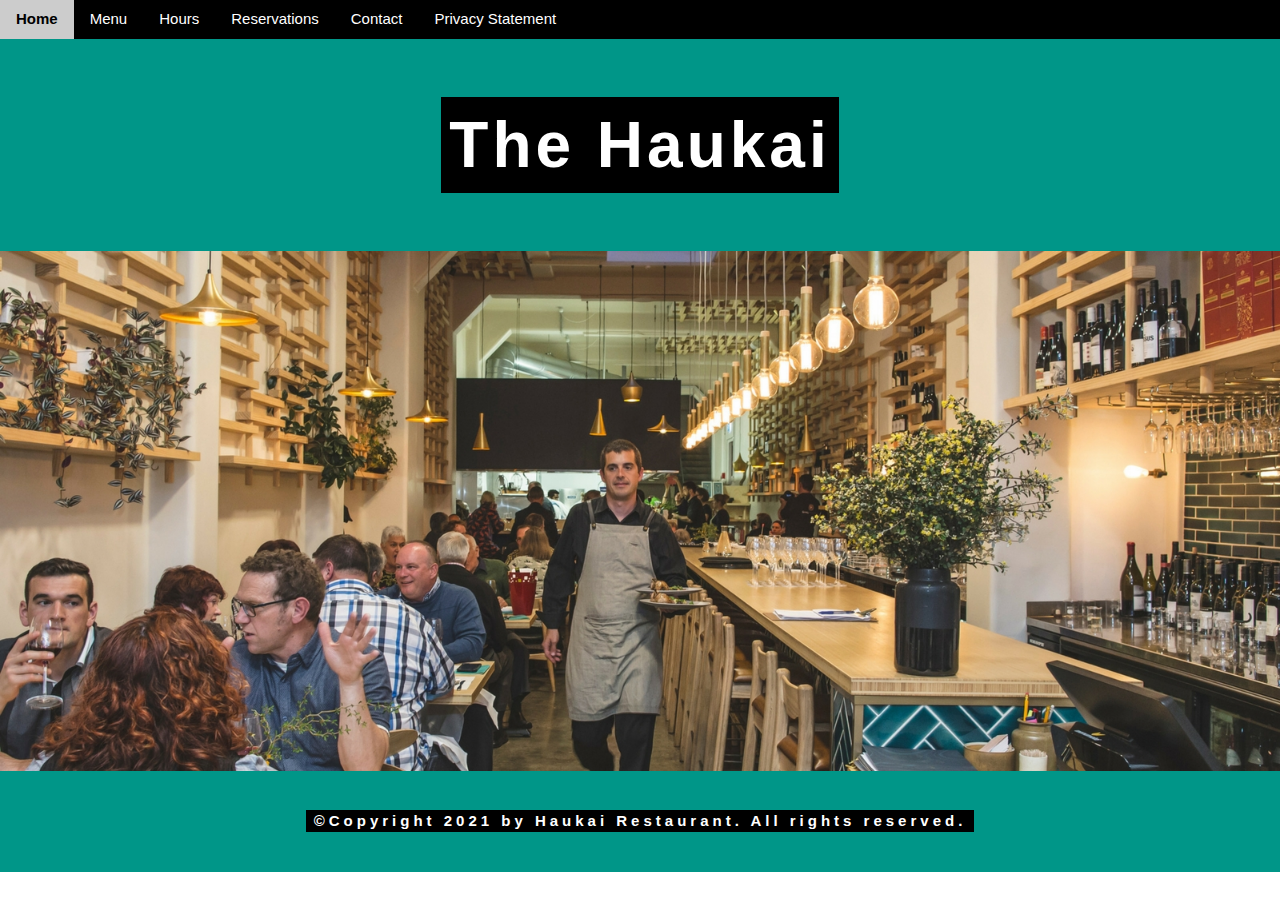
<file: index.html>
<!DOCTYPE html>
<html lang="en">
    <head>
        <title>Haukai Home</title>
        <meta charset="UTF-8">
        <meta name="viewport" content="width=device-width, initial-scale=1.0">
        <link rel="stylesheet" href="https://www.w3schools.com/w3css/4/w3.css">
        <link rel="stylesheet" href="style/styles.css">
    </head>
    <body>
        <nav class="w3-bar w3-black" role='navigation' aria-label='Menu'>
            <a href="#" class="w3-bar-item w3-button" title="This is the current page" alt="This is the current page"><strong>Home</strong></a> 
            <a href="menu.html" class="w3-bar-item w3-button" title="Link to the menu page" alt="This is the link to the menu page">Menu</a>
            <a href="hours.html" class="w3-bar-item w3-button" title="Link to the hours page" alt="This is the link to the hours page">Hours</a>
            <a href="reservations.html" class="w3-bar-item w3-button" title="Link to the reservations page" alt="This is the link to the reservations page">Reservations</a>
            <a href="contact.html" class="w3-bar-item w3-button" title="Link to the contact page" alt="This is the link to the contact page">Contact</a>
            <a href="privacy.html" class="w3-bar-item w3-button" title="Link to the privacy statement page" alt="This is the link to the privacy statement page">Privacy Statement</a>
        </nav>
        <header class="w3-container w3-teal" role="banner" aria-label="Prime heading">
           <h1 class="w3-center w3-padding-48" ><span class="w3-tag w3-wide"><strong>The Haukai</strong></span></h1>
        </header>
        <main class="3w-container" role="main" aria-label="Main content">
            <img src="images/homePage.jpg" title="Haukai restaurant" alt="A busy and inviting looking reataurant" width="100%" >
        </main>
            
        <footer class="w3-container w3-teal" role="contentinfo" aria-label="Copyright">
            <p class="w3-center w3-padding-24"><span class="w3-tag w3-wide"><strong>©Copyright 2021 by Haukai Restaurant. All rights reserved.</strong></span></p>
        </footer>
    </body>
</html>
</file>
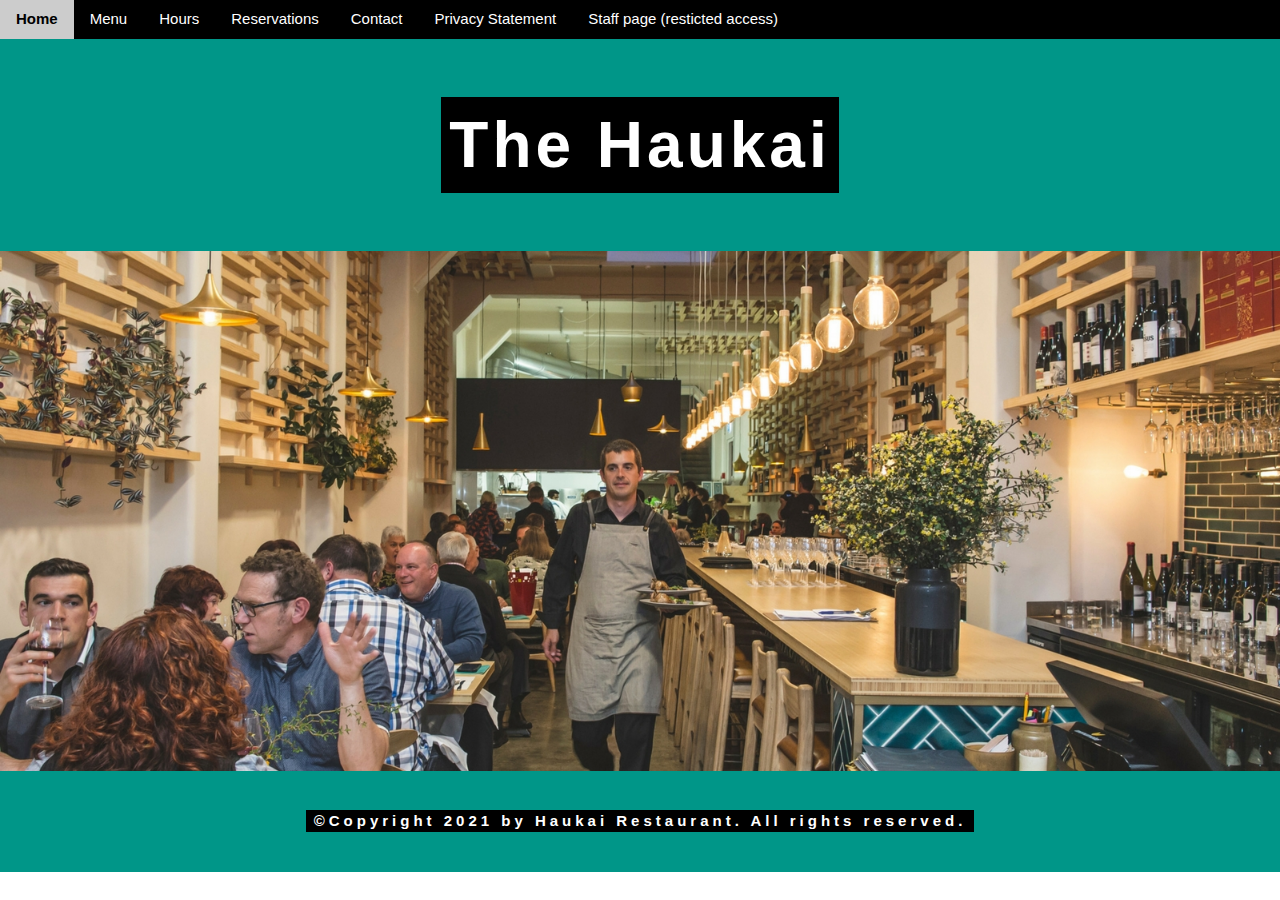
<file: web/index.html>
<!DOCTYPE html>
<html lang="en">
    <head>
        <!-- Global site tag (gtag.js) - Google Analytics -->
        <script async src="https://www.googletagmanager.com/gtag/js?id=UA-195049935-1"></script>
        <script>
            window.dataLayer = window.dataLayer || [];
            function gtag(){dataLayer.push(arguments);}
            gtag('js', new Date());
            
            gtag('config', 'UA-195049935-1');
        </script>

        <title>Haukai Home</title>
        <meta charset="UTF-8">
        <meta name="viewport" content="width=device-width, initial-scale=1.0">
        <link rel="stylesheet" href="https://www.w3schools.com/w3css/4/w3.css">
        <link rel="stylesheet" href="style/styles.css">
    </head>
    <body>
        <nav class="w3-bar w3-black" role='navigation' aria-label='Menu'>
            <a href="#" class="w3-bar-item w3-button" title="This is the current page" alt="This is the current page"><strong>Home</strong></a> 
            <a href="menu.html" class="w3-bar-item w3-button" title="Link to the menu page" alt="This is the link to the menu page">Menu</a>
            <a href="hours.html" class="w3-bar-item w3-button" title="Link to the hours page" alt="This is the link to the hours page">Hours</a>
            <a href="reservations.html" class="w3-bar-item w3-button" title="Link to the reservations page" alt="This is the link to the reservations page">Reservations</a>
            <a href="contact.html" class="w3-bar-item w3-button" title="Link to the contact page" alt="This is the link to the contact page">Contact</a>
            <a href="privacy.html" class="w3-bar-item w3-button" title="Link to the privacy statement page" alt="This is the link to the privacy statement page">Privacy Statement</a>
            <a href="private/staff.html" class="w3-bar-item w3-button" title="Link to the restricted access staff page" alt="This is the link to the restricted access staff page">Staff page (resticted access)</a>
        </nav>
        <header class="w3-container w3-teal" role="banner" aria-label="Prime heading">
           <h1 class="w3-center w3-padding-48" ><span class="w3-tag w3-wide"><strong>The Haukai</strong></span></h1>
        </header>
        <main class="3w-container" role="main" aria-label="Main content">
            <img src="images/homePage.jpg" title="Haukai restaurant" alt="A busy and inviting looking reataurant" width="100%" >
        </main>
            
        <footer class="w3-container w3-teal" role="contentinfo" aria-label="Copyright">
            <p class="w3-center w3-padding-24"><span class="w3-tag w3-wide"><strong>©Copyright 2021 by Haukai Restaurant. All rights reserved.</strong></span></p>
        </footer>
    </body>
</html>
</file>
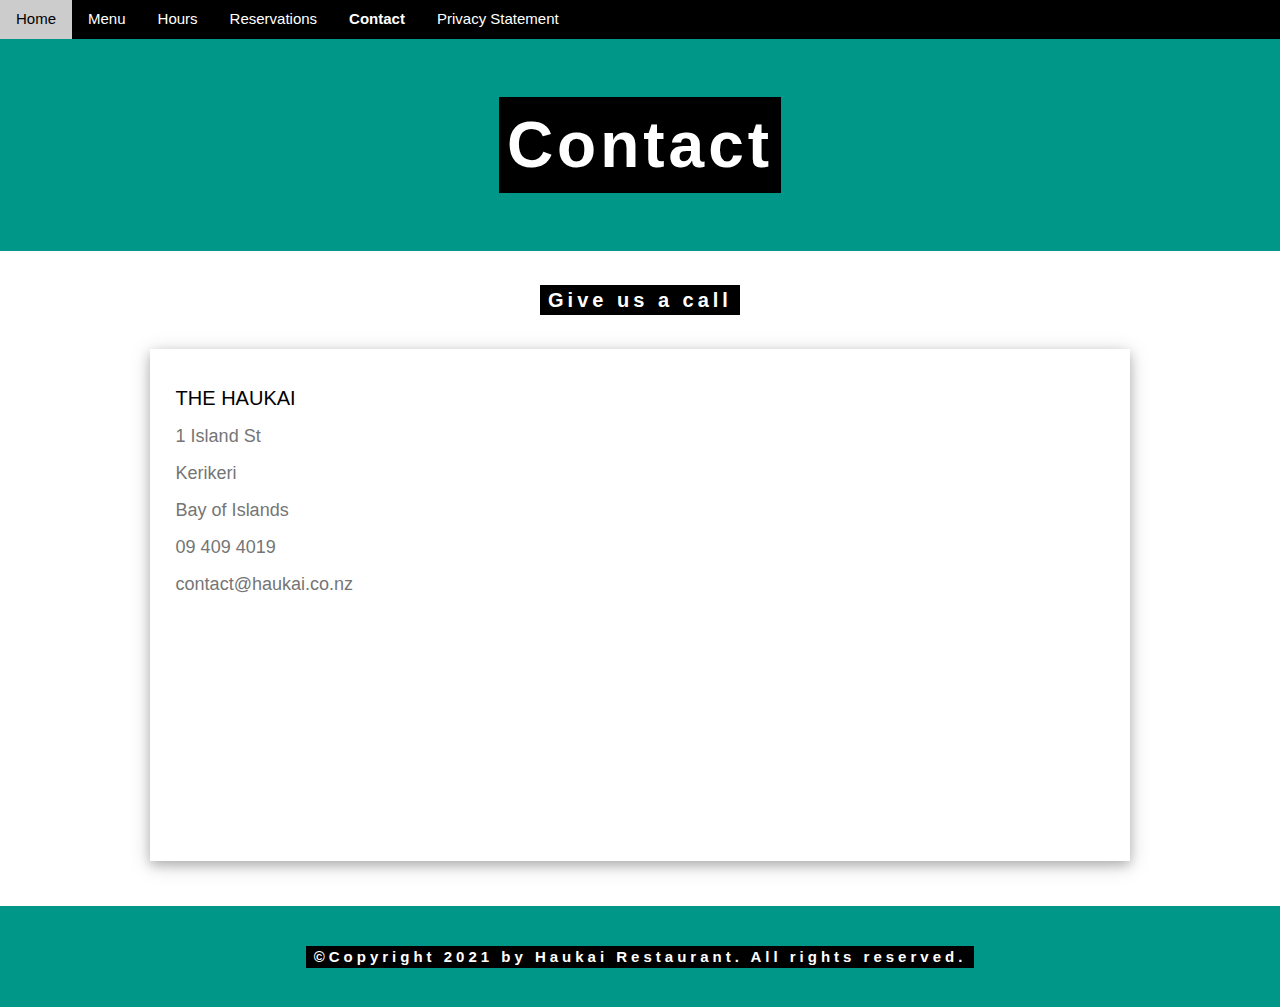
<file: contact.html>
<!DOCTYPE html>
<html lang="en">
    <head>
        <title>Haukai Contact</title>
        <meta charset="UTF-8">
        <meta name="viewport" content="width=device-width, initial-scale=1.0">
        <link rel="stylesheet" href="https://www.w3schools.com/w3css/4/w3.css">
        <link rel="stylesheet" href="style/styles.css">
    </head>
    <body>
        <nav class="w3-bar w3-black" role='navigation' aria-label='Menu'>
            <a href="index.html" class="w3-bar-item w3-button" title="Link to the home page" alt="This is the link to the home page">Home</a> 
            <a href="menu.html" class="w3-bar-item w3-button" title="Link to the menu page" alt="This is the link to the menu page">Menu</a>
            <a href="hours.html" class="w3-bar-item w3-button" title="Link to the hours page" alt="This is the link to the hours page">Hours</a>
            <a href="reservations.html" class="w3-bar-item w3-button" title="Link to the reservations page" alt="This is the link to the reservations page">Reservations</a>
            <a href="#" class="w3-bar-item w3-button" title="This is the current page" alt="This is the current page"><strong>Contact</strong></a>
            <a href="privacy.html" class="w3-bar-item w3-button" title="Link to the privacy statement page" alt="This is the link to the privacy statement page">Privacy Statement</a>
        </nav>
        <header class="w3-container w3-teal" role="banner" aria-label="Prime heading">
           <h1 class="w3-center w3-padding-48" ><span class="w3-tag w3-wide"><strong>Contact</strong></span></h1> 
        </header>
        <main class="w3-container w3-white" role="main" aria-label="Main content">
            <h4 class="w3-center w3-padding-24"><span class="w3-tag w3-wide"><strong>Give us a call</strong></span></h4>  
            <div id="contact" class="w3-content w3-padding-24 s6 w3-card-4">
                <div class="w3-row">
                    <div class="w3-third">
                        <h4>THE HAUKAI</h4>

                        <h5 class="w3-text-grey">1 Island St</h5>

                        <h5 class="w3-text-grey">Kerikeri</h5>
                        
                        <h5 class="w3-text-grey">Bay of Islands</h5>

                        <h5 class="w3-text-grey">09 409 4019</h5>

                        <h5 class="w3-text-grey">contact@haukai.co.nz</h5> 

                    </div>
                    <div class="w3-twothird"><div class="map-responsive"><iframe src="https://www.google.com/maps/embed?pb=!1m14!1m12!1m3!1d8331.818716243868!2d173.94289889255853!3d-35.229385383274426!2m3!1f0!2f0!3f0!3m2!1i1024!2i768!4f13.1!5e0!3m2!1sen!2snz!4v1619165743725!5m2!1sen!2snz" width="100%" height="100%" style="border:0" allowfullscreen="" loading="eager" title="Map of Kerikeri" alt="A map of the Kerikeri township"></iframe></div></div>
                </div>                 
                </div><br><br>   
            </div>
        </main>
        <footer class="w3-container w3-teal" role="contentinfo" aria-label="Copyright">
            <p class="w3-center w3-padding-24"><span class="w3-tag w3-wide"><strong>©Copyright 2021 by Haukai Restaurant. All rights reserved.</strong></span></p>
        </footer>
    </body>
</html>
</file>
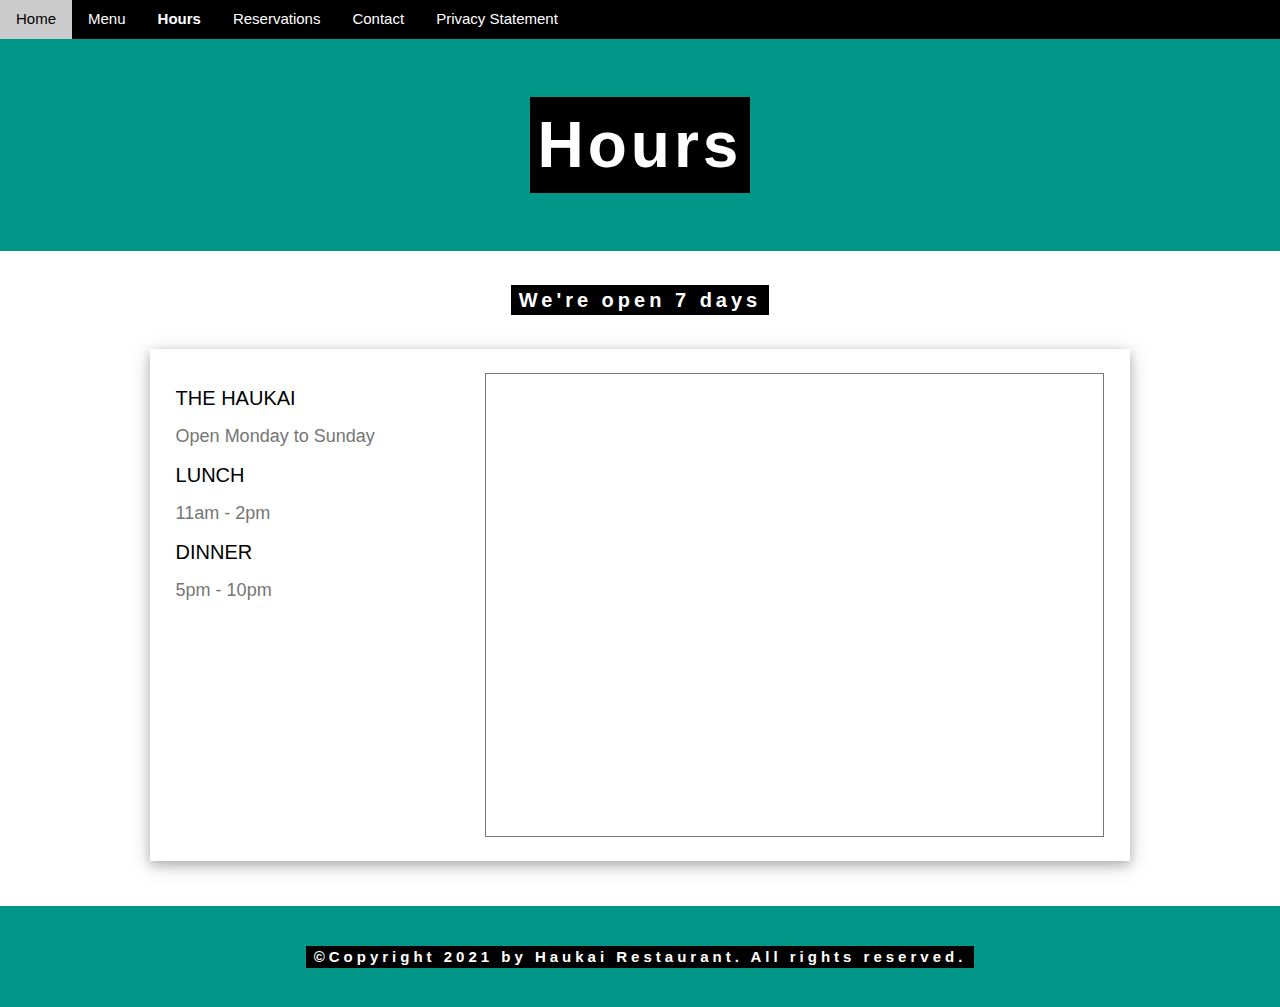
<file: hours.html>
<!DOCTYPE html>
<html lang="en">
    <head>
        <title>Haukai Hours</title>
        <meta charset="UTF-8">
        <meta name="viewport" content="width=device-width, initial-scale=1.0">
        <link rel="stylesheet" href="https://www.w3schools.com/w3css/4/w3.css">
        <link rel="stylesheet" href="style/styles.css">
    </head>
    <body>
        <nav class="w3-bar w3-black" role='navigation' aria-label='Menu'>
            <a href="index.html" class="w3-bar-item w3-button" title="Link to the home page" alt="This is the link to the home page">Home</a> 
            <a href="menu.html" class="w3-bar-item w3-button" title="Link to the menu page" alt="This is the link to the menu page">Menu</a>
            <a href="#" class="w3-bar-item w3-button" title="This is the current page" alt="This is the current page"><strong>Hours</strong></a>
            <a href="reservations.html" class="w3-bar-item w3-button" title="Link to the reservations page" alt="This is the link to the reservations page">Reservations</a>
            <a href="contact.html" class="w3-bar-item w3-button" title="Link to the contact page" alt="This is the link to the contact page">Contact</a>
            <a href="privacy.html" class="w3-bar-item w3-button" title="Link to the privacy statement page" alt="This is the link to the privacy statement page">Privacy Statement</a>
        </nav>
        <header class="w3-container w3-teal" role="banner" aria-label="Prime heading">
           <h1 class="w3-center w3-padding-48" ><span class="w3-tag w3-wide"><strong>Hours</strong></span></h1>
        </header>
        <main class="w3-container w3-white" role="main" aria-label="Main content">
            <h4 class="w3-center w3-padding-24"><span class="w3-tag w3-wide"><strong>We're open 7 days</strong></span></h4>  
            <div id="contact" class="w3-content w3-padding-24 s6 w3-card-4">
                <div class="w3-row">
                    <div class="w3-third">
                        <h4>THE HAUKAI</h4>

                        <h5 class="w3-text-grey">Open Monday to Sunday</h5>

                        <h4>LUNCH</h4>
                
                        <h5 class="w3-text-grey">11am - 2pm</h5>

                        <h4>DINNER</h4>

                        <h5 class="w3-text-grey">5pm - 10pm</h5> 

                    </div>
                    <div class="w3-twothird">
                        <div class="calendar-responsive"><iframe src="https://calendar.google.com/calendar/embed?height=600&amp;wkst=1&amp;bgcolor=%23ffffff&amp;ctz=Pacific%2FAuckland&amp;src=ZW4tZ2IubmV3X3plYWxhbmQjaG9saWRheUBncm91cC52LmNhbGVuZGFyLmdvb2dsZS5jb20&amp;color=%234285F4&amp;showTitle=0&amp;showPrint=0" style="border:solid 1px #777" width="100%" height="100%" frameborder="0" scrolling="no" title="Calendar" alt="A monthly calendar"></iframe></div>
                    </div>
                </div>                 
            </div><br><br>   
        </main>
        <footer class="w3-container w3-teal" role="contentinfo" aria-label="Copyright">
            <p class="w3-center w3-padding-24"><span class="w3-tag w3-wide"><strong>©Copyright 2021 by Haukai Restaurant. All rights reserved.</strong></span></p>
        </footer>
    </body>
</html>
</file>
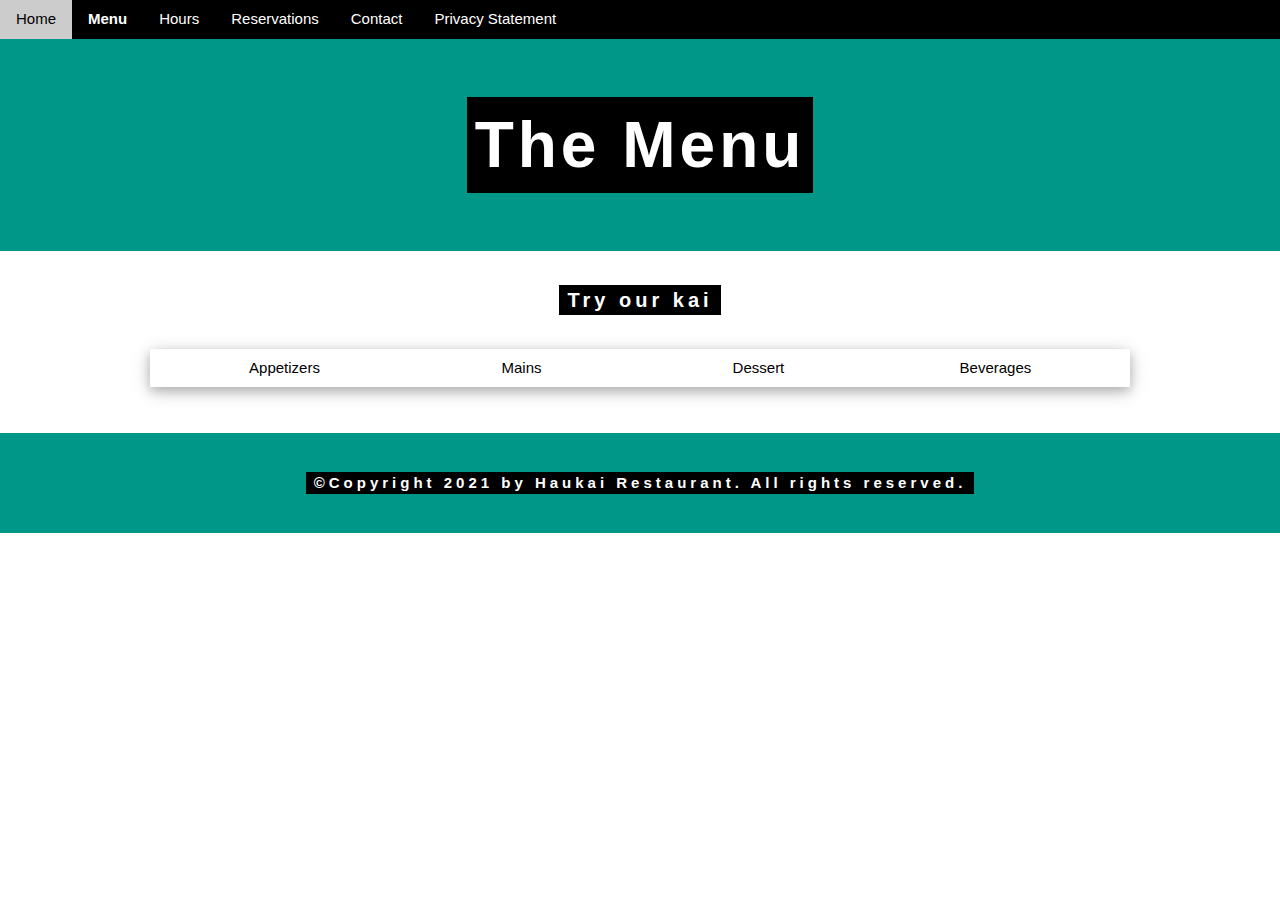
<file: menu.html>
<!DOCTYPE html>
<html lang="en">
    <head>
        <title>Haukai Menu</title>
        <meta charset="UTF-8">
        <meta name="viewport" content="width=device-width, initial-scale=1.0">
        <link rel="stylesheet" href="https://www.w3schools.com/w3css/4/w3.css">
        <link rel="stylesheet" href="style/styles.css">
        <script>
            // Tabbed Menu
            function openMenu(evt, menuName) {
              var i, x, tablinks;
              x = document.getElementsByClassName("menu");
              for (i = 0; i < x.length; i++) {
                x[i].style.display = "none";
              }
              tablinks = document.getElementsByClassName("tablink");
              for (i = 0; i < x.length; i++) {
                tablinks[i].className = tablinks[i].className.replace(" w3-dark-grey", "");
              }
              document.getElementById(menuName).style.display = "block";
              evt.currentTarget.firstElementChild.className += " w3-dark-grey";
            }
            document.getElementById("myLink").click();
            </script>
    </head>
    <body>
        <nav class="w3-bar w3-black" role='navigation' aria-label='Menu'>
            <a href="index.html" class="w3-bar-item w3-button" title="Link to the home page" alt="This is the link to the home page">Home</a> 
            <a href="#" class="w3-bar-item w3-button" title="This is the current page" alt="This is the current page"><strong>Menu</strong></a>
            <a href="hours.html" class="w3-bar-item w3-button" title="Link to the hours page" alt="This is the link to the hours page">Hours</a>
            <a href="reservations.html" class="w3-bar-item w3-button" title="Link to the reservations page" alt="This is the link to the reservations page">Reservations</a>
            <a href="contact.html" class="w3-bar-item w3-button" title="Link to the contact page" alt="This is the link to the contact page">Contact</a>
            <a href="privacy.html" class="w3-bar-item w3-button" title="Link to the privacy statement page" alt="This is the link to the privacy statement page">Privacy Statement</a>
        </nav>
        <header class="w3-container w3-teal" role="banner" aria-label="Prime heading">
           <h1 class="w3-center w3-padding-48" ><span class="w3-tag w3-wide"><strong>The Menu</strong></span></h1>
        </header>
        <main class="w3-container w3-white" id="menu" role="main" aria-label="Main content"> 
            <h4 class="w3-center w3-padding-24"><span class="w3-tag w3-wide"><strong>Try our kai</strong></span></h4>
            <div class="w3-content">
                <div class="w3-row w3-center w3-card-4 w3-padding" role="tablist" aria-label="Menu tabs">
                    <a href="javascript:void(0)" onclick="openMenu(event, 'Appetizers');" id="myLink">
                    <div class="w3-quarter tablink" role="tab" aria-label="Appetizers tab">Appetizers</div>
                    </a>
                    <a href="javascript:void(0)" onclick="openMenu(event, 'Mains');">
                    <div class="w3-quarter tablink" role="tab" aria-label="Mains tab">Mains</div>
                    </a>
                    <a href="javascript:void(0)" onclick="openMenu(event, 'Desert');">
                        <div class="w3-quarter tablink" role="tab" aria-label="Dessert tab">Dessert</div>
                    </a>
                    <a href="javascript:void(0)" onclick="openMenu(event, 'Beverages');">
                        <div class="w3-quarter tablink" role="tab" aria-label="Beverages tab">Beverages</div>
                    </a>
                </div>
                <div id="Appetizers" class="w3-container menu w3-padding-48 w3-card-4" role="tabpanel" aria-label="Appetizers section">
                    <div><img src="images/starter.jpg" title="Delcious salmon" alt="A delicious looking dish of poached salmon" width="90%"></div>
                    <h5>REWENA BREAD 10</h5>
                    <p class="w3-text-grey">Traditional Māori bread.</p><br>  
                    
                    <h5>PAUA FRITTERS 16</h5>
                    <p class="w3-text-grey">Finely diced pieces of paua, served with a side salad and horopito dressing.</p><br>

                    <h5>RAW FISH 20</h5>
                    <p class="w3-text-grey">Dried snapper fish marinated in coccnut cream, served with tomatoes and spring onion.</p><br>
      
                    <h5>POACHED SALMON 22</h5>
                    <p class="w3-text-grey">Salmon poached in an orange and pistachio glaze, served with rewena bread.</p><br>
      
                    <h5>SEAFODD BASKET 25</h5>
                    <p class="w3-text-grey">Crumbed musselfs, salt and pepper squid, crumbed hoki bites and garlic prawns.</p>
                        
                </div>
  
                <div id="Mains" class="w3-container menu w3-padding-48 w3-card-4" role="tabpanel" aria-label="Mains section">
                    <img src="images/mains.jpg" title="Delicious lamb" alt="A delicious looking leg of roast lamb" width="90%">
                    <h5>FISH OF THE DAY 25</h5>
                    <p class="w3-text-grey">Beer battered fish and kumara fries, served with a side salas and homemade tartare.</p><br>
      
                    <h5>MUSSELS AND SCALLOPS 25</h5>
                    <p class="w3-text-grey">Steamed mussels & scallop mousse, honey and soy broth.</p><br>
      
                    <h5>SEAFOOD CHOWDER 30</h5>
                    <p class="w3-text-grey">Creamy chowder filled with terakihi, prawn, hoki, scallops and mussels, served with flatbread.</p><br>
      
                    <h5>PORK BELLY 30</h5>
                    <p class="w3-text-grey">Slow cooked pork served on a bed of apple slaw with roasted kumara, and crispy noodle.</p><br>
      
                    <h5>LAMB STEAK 33</h5>
                    <p class="w3-text-grey">New Zealand Lamb coated in a kawakawa crumb, served with Dijon mustard glazed carrots, roasted butternut squash and a mushroom jus.</p><br>

                    <h5>VENISON 33</h5>
                    <p class="w3-text-grey">Vension crusted with horopito, served with glazed plums, cannage salad and red wine jus.</p>
                </div>

                <div id="Desert" class="w3-container menu w3-padding-48 w3-card-4" role="tabpanel" aria-label="Dessert section">
                    <img src="images/dessert.jpg" title="Delicious steamed pudding" alt="A delicious looking steamed pudding" width="90%">
                    <h5>KĀPITI ICE CREAM 10</h5>
                    <p class="w3-text-grey">Check for daily specials.</p><br>
    
                    <h5>STEAM PUDDING 12</h5>
                    <p class="w3-text-grey">Golden syrup flavoured steam pudding, served with vanilla ice cream.</p><br>
      
                    <h5>MINI PAVLOVA 16</h5>
                    <p class="w3-text-grey">Mini Pavlova served with kawakawa and lemon infused cream and fresh fruit.</p><br>
      
                    <h5>BANOFFEE PIE 16</h5>
                    <p class="w3-text-grey">Toffee,fresh bananas and fesh cream.</p><br>
                </div>
  
                <div id="Beverages" class="w3-container menu w3-padding-48 w3-card-4" role="tabpanel" aria-label="Dessert section">
                    <img src="images/wine.jpg" title="A glass of red" alt="A glass of red wine being poured" width="90%">
                    <table id="menu-table"class="w3-table">
                        <tr>
                          <th id="red-style"><h5>RED</h5></th>
                          <th id="red-price"><h5>B/G</h5></th>
                        </tr>
                        <tr>
                          <td headers="red-style" class="w3-text-grey">Terrace Edge Pinot Noir, 2012, Wairarapa</td>
                          <td headers="red-price" class="w3-text-grey">53/13</td>
                        </tr>
                        <tr>
                            <td headers="red-style" class="w3-text-grey">Altitude Pinot Noir, 2010, Marlborough</td>
                            <td headers="red-price" class="w3-text-grey">64/15</td>
                        </tr>
                        <tr>
                            <td headers="red-style" class="w3-text-grey">Greystone Pinot Noir, 2012, Wairarapa</td>
                            <td headers="red-price" class="w3-text-grey">73/17</td>
                        </tr>
                        <tr>
                            <td headers="red-style" class="w3-text-grey">Terrace Edge, Syrah, 2012 Wairarapa</td>
                            <td headers="red-price" class="w3-text-grey">53/13</td>
                        </tr>
                        <tr>
                            <td headers="red-style" class="w3-text-grey">Altitude Syrah, 2010 Marlborough </td>
                            <td headers="red-price" class="w3-text-grey">64/15</td>
                        </tr>
                        <tr>
                            <td headers="red-style" class="w3-text-grey">Greystone Syrah, 2012, Wairarapa</td>
                            <td headers="red-price" class="w3-text-grey">73/17</td>
                        </tr>
                        <tr>
                            <td headers="red-style" class="w3-text-grey">Pegasus Bay Merlot, 2013, Waipara</td>
                            <td headers="red-price" class="w3-text-grey">65/14</td>
                        </tr>
                        <tr>
                            <td headers="red-style" class="w3-text-grey">Pegasus Bay Pinot Noir, 2013, Waipara</td>
                            <td headers="red-price" class="w3-text-grey">110</td>
                        </tr>
                        <tr>
                            <th id="white-style"><h5>WHITE</h5></th>
                            <th id="white-price"><h5></h5></th>
                        </tr>
                        <tr>
                            <td headers="white-style" class="w3-text-grey">Spade Oak Pinot Gris, 2011, Gisborne</td>
                            <td headers="white-price" class="w3-text-grey">40/10</td>
                        </tr>
                        <tr>
                            <td headers="white-style"  class="w3-text-grey">Maude Pinot Gris, 2017, Otago</td>
                            <td headers="white-price" class="w3-text-grey">49.50/11</td>
                        </tr>
                        <tr>
                            <td headers="white-style"  class="w3-text-grey">Amisfield, Riesling, 2016, Otago</td>
                            <td headers="white-price" class="w3-text-grey">53/12</td>
                        </tr>
                        <tr>
                            <td headers="white-style"  class="w3-text-grey">Lamont Riesling, 2010, Otago</td>
                            <td headers="white-price" class="w3-text-grey">57/13</td>
                        </tr>
                        <tr>
                            <td headers="white-style"  class="w3-text-grey">Elephant Hill Viognier, 2013, Hawkes Bay</td>
                            <td headers="white-price"class="w3-text-grey">55/12</td>
                        </tr>
                        <tr>
                            <td headers="white-style" class="w3-text-grey">Folium Sauvignon Blanc, 2011, Marlborough</td>
                            <td headers="white-price" class="w3-text-grey">52/11</td>
                        </tr>
                        <tr>
                            <td headers="white-style"  class="w3-text-grey">Billecart-Salmon Brut Reserve, France</td>
                            <td headers="white-price" class="w3-text-grey">120</td>
                        </tr>
                        <tr>
                            <th id="beer-cider-style"><h5>BEER AND CIDER</h5></th>
                            <th id="beer-cider-price"><h5></h5></th>
                        </tr>
                        <tr>
                            <td headers="beer-cider-style" class="w3-text-grey">Garage project range</td>
                            <td headers="beer-cider-price" class="w3-text-grey">11</td>
                        </tr>
                        <tr>
                            <td headers="beer-cider-style" class="w3-text-grey">Tuatara range</td>
                            <td headers="beer-cider-price" class="w3-text-grey">11</td>
                        </tr>
                        <tr>
                            <td headers="beer-cider-style" class="w3-text-grey">Panhead range</td>
                            <td headers="beer-cider-price" class="w3-text-grey">10</td>
                        </tr>
                        <tr>
                            <td headers="beer-cider-style" class="w3-text-grey">Coopers Ale</td>
                            <td headers="beer-cider-price" class="w3-text-grey">10</td>
                        </tr>
                        <tr>
                            <td headers="beer-cider-style" class="w3-text-grey">Heineken</td>
                            <td headers="beer-cider-price" class="w3-text-grey">11</td>
                        </tr>
                        <tr>
                            <td headers="beer-cider-style" class="w3-text-grey">Moa Cider</td>
                            <td headers="beer-cider-price" class="w3-text-grey">10</td>
                        </tr>
                        <tr>
                            <td headers="beer-cider-style" class="w3-text-grey">Crooked Cider</td>
                            <td headers="beer-cider-price" class="w3-text-grey">10</td>
                        </tr>
                        <tr>
                            <th id="non-alcoholic-style"><h5>NON-ALCOHOLIC</h5></th>
                            <th id="non-alcoholic-price"><h5></h5></th>
                        </tr>
                        <tr>
                            <td headers="non-alcoholic-style" class="w3-text-grey">Mineral water</td>
                            <td headers="non-alcoholic-price" class="w3-text-grey">4.00</td>
                        </tr>
                        <tr>
                            <td headers="non-alcoholic-style" class="w3-text-grey">Soft drinks</td>
                            <td headers="non-alcoholic-price" class="w3-text-grey">4.00</td>
                        </tr>
                        <tr>
                            <td headers="non-alcoholic-style" class="w3-text-grey">Juice</td>
                            <td headers="non-alcoholic-price" class="w3-text-grey">4.00</td>
                        </tr>
                        <tr>
                            <td headers="non-alcoholic-style" class="w3-text-grey">Coffee</td>
                            <td headers="non-alcoholic-price" class="w3-text-grey">4.50</td>
                        </tr>
                        <tr>
                            <td headers="non-alcoholic-style" class="w3-text-grey">Tea</td>
                            <td headers="non-alcoholic-price" class="w3-text-grey">3.50</td>
                        </tr>
                    </table>
                </div><br><br>     
            </div>
        </main>
        <footer class="w3-container w3-teal" role="contentinfo" aria-label="Copyright">
            <p class="w3-center w3-padding-24"><span class="w3-tag w3-wide"><strong>©Copyright 2021 by Haukai Restaurant. All rights reserved.</strong></span></p>
        </footer>
    </body>
</html>
</file>
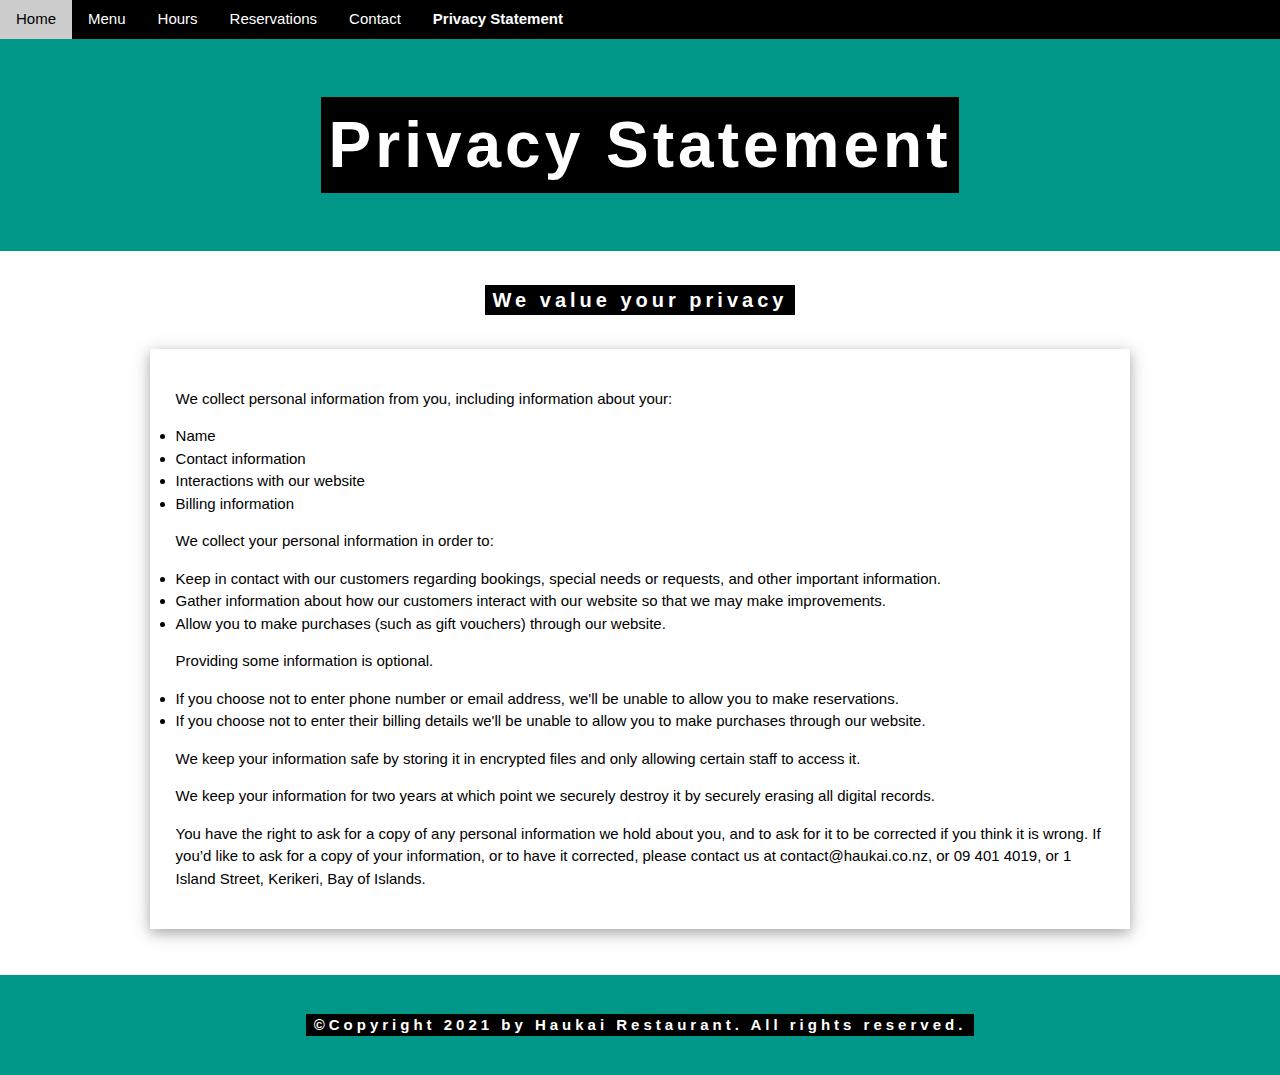
<file: privacy.html>
<!DOCTYPE html>
<html lang="en">
    <head>
        <title>Haukai Privacy Statement</title>
        <meta charset="UTF-8">
        <meta name="viewport" content="width=device-width, initial-scale=1.0">
        <link rel="stylesheet" href="https://www.w3schools.com/w3css/4/w3.css">
        <link rel="stylesheet" href="style/styles.css">
    </head>
    <body>
        <nav class="w3-bar w3-black" role='navigation' aria-label='Menu'>
            <a href="index.html" class="w3-bar-item w3-button" title="Link to the home page" alt="This is the link to the home page">Home</a> 
            <a href="menu.html" class="w3-bar-item w3-button" title="Link to the menu page" alt="This is the link to the menu page">Menu</a>
            <a href="hours.html" class="w3-bar-item w3-button" title="Link to the hours page" alt="This is the link to the hours page">Hours</a>
            <a href="reservations.html" class="w3-bar-item w3-button" title="Link to the reservations page" alt="This is the link to the reservations page">Reservations</a>
            <a href="contact.html" class="w3-bar-item w3-button" title="Link to the contact page" alt="This is the link to the contact page">Contact</a>
            <a href="#" class="w3-bar-item w3-button" title="This is the current page" alt="This is the current page"><strong>Privacy Statement</strong></a>
        </nav>
        <header class="w3-container w3-teal" role="banner" aria-label="Prime heading">
           <h1 class="w3-center w3-padding-48" ><span class="w3-tag w3-wide"><strong>Privacy Statement</strong></span></h1> 
        </header>

        <main class="w3-container w3-white" role="main" aria-label="Main content">
            <h4 class="w3-center w3-padding-24"><span class="w3-tag w3-wide"><strong>We value your privacy</strong></span></h4>
            <div id="privacy" class="w3-content w3-padding-24 s6 w3-card-4" >
                <p>We collect personal information from you, including information about your: </p>
                <uo>
                    <li>Name</li>
                    <li>Contact information</li>
                    <li>Interactions with our website</li>
                    <li>Billing information</li>
                </uo>
                <p>We collect your personal information in order to:</p>
                <uo>
                    <li>Keep in contact with our customers regarding bookings, special needs or requests, and other important information.</li>
                    <li>Gather information about how our customers interact with our website so that we may make improvements.</li>
                    <li>Allow you to make purchases (such as gift vouchers) through our website.</li>
                </uo>
                <p>Providing some information is optional. </p>
                <uo>
                    <li>If you choose not to enter phone number or email address, we'll be unable to allow you to make reservations.</li>
                    <li>If you choose not to enter their billing details we'll be unable to allow you to make purchases through our website.</li>
                </uo>
                <p>We keep your information safe by storing it in encrypted files and only allowing certain staff to access it.</p>
                <p>We keep your information for two years at which point we securely destroy it by securely erasing all digital records.</p>
                <p>You have the right to ask for a copy of any personal information we hold about you, and to ask for it to be corrected if you think it is wrong. If you’d like to ask for a copy of your information, or to have it corrected, please contact us at contact@haukai.co.nz, or 09 401 4019, or 1 Island Street, Kerikeri, Bay of Islands.</p>        
            </div><br><br>
        </main>
        <footer class="w3-container w3-teal" role="contentinfo" aria-label="Copyright">
            <p class="w3-center w3-padding-24"><span class="w3-tag w3-wide"><strong>©Copyright 2021 by Haukai Restaurant. All rights reserved.</strong></span></p>
        </footer>
    </body>
</html>
</file>
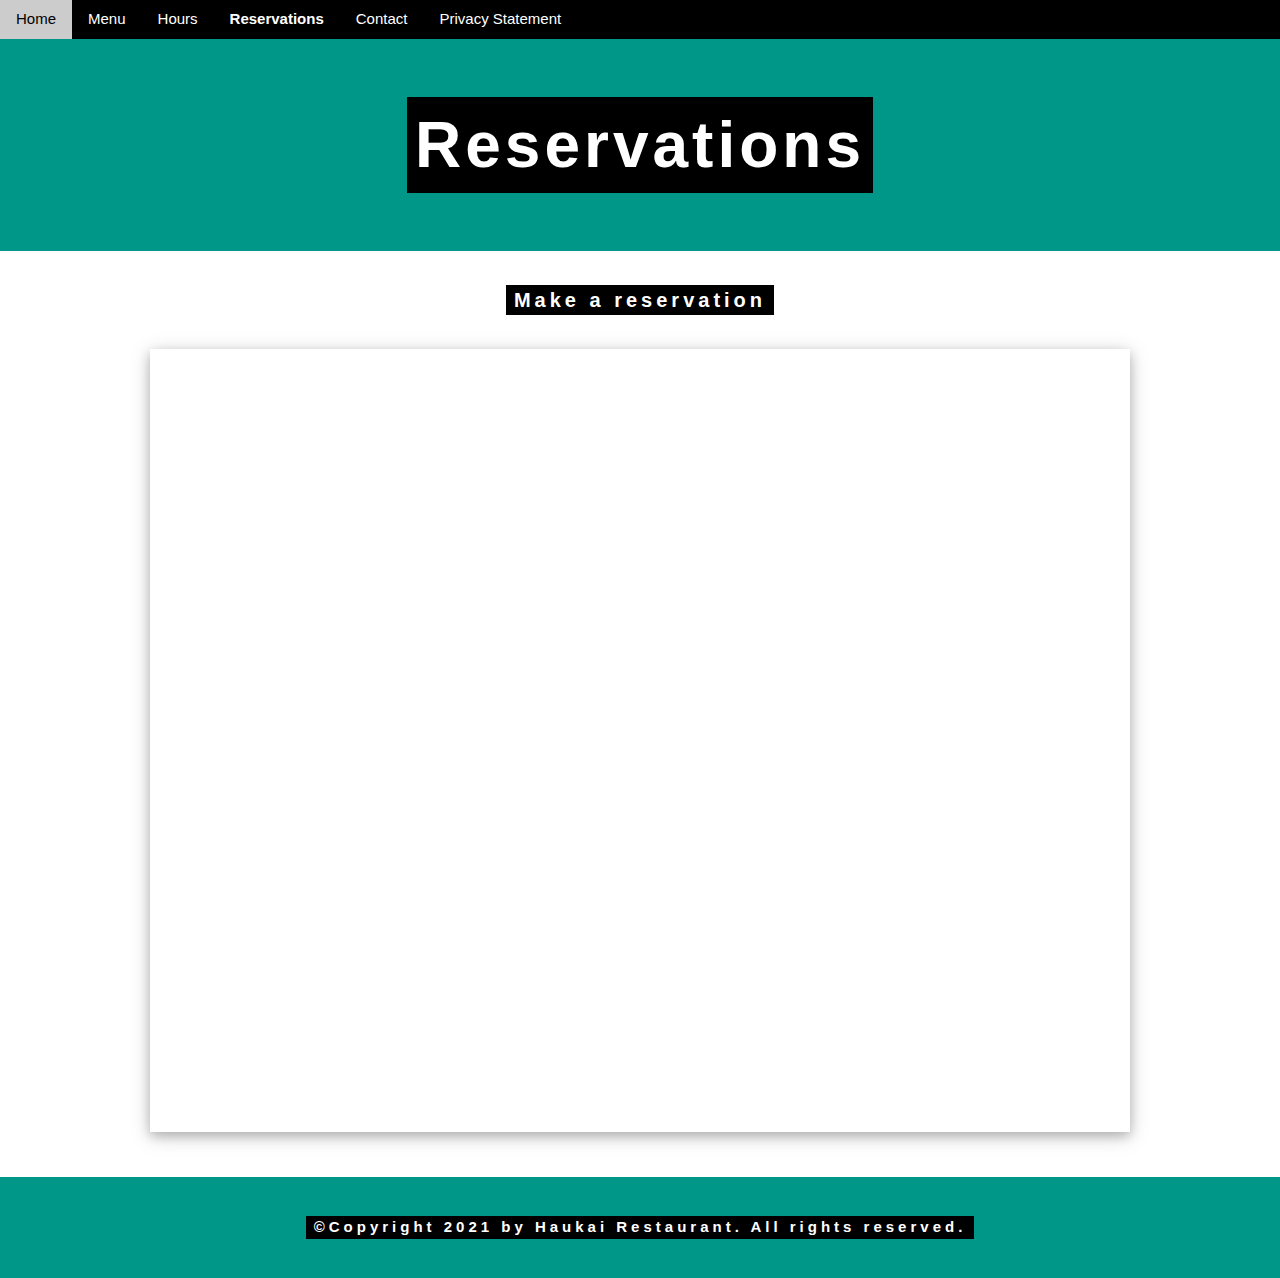
<file: reservations.html>
<!DOCTYPE html>
<html lang="en">
    <head>
        <title>Haukai Reservations</title>
        <meta charset="UTF-8">
        <meta name="viewport" content="width=device-width, initial-scale=1.0">
        <link rel="stylesheet" href="https://www.w3schools.com/w3css/4/w3.css">
        <link rel="stylesheet" href="style/styles.css">
    </head>
    <body>
        <nav class="w3-bar w3-black" role='navigation' aria-label='Menu'>
            <a href="index.html" class="w3-bar-item w3-button" title="Link to the home page" alt="This is the link to the home page">Home</a> 
            <a href="menu.html" class="w3-bar-item w3-button" title="Link to the menu page" alt="This is the link to the menu page">Menu</a>
            <a href="hours.html" class="w3-bar-item w3-button" title="Link to the hours page" alt="This is the link to the hours page">Hours</a>
            <a href="#" class="w3-bar-item w3-button" title="This is the current page" alt="This is the current page"><strong>Reservations</strong></a>
            <a href="contact.html" class="w3-bar-item w3-button" title="Link to the contact page" alt="This is the link to the contact page">Contact</a>
            <a href="privacy.html" class="w3-bar-item w3-button" title="Link to the privacy statement page" alt="This is the link to the privacy statement page">Privacy Statement</a>
        </nav>
        <header class="w3-container w3-teal" role="banner" aria-label="Prime heading">
           <h1 class="w3-center w3-padding-48" ><span class="w3-tag w3-wide"><strong>Reservations</strong></span></h1>
        </header>
        <main  class="w3-container w3-white" role="main" aria-label="Main content">
            <h4 class="w3-center w3-padding-24"><span class="w3-tag w3-wide"><strong>Make a reservation</strong></span></h4>
            <div class="w3-content w3-padding-24 w3-card-4">           
                <div class="form-responsive" role="form" aria-label="Reservation form"><iframe src="https://docs.google.com/forms/d/e/1FAIpQLSe19FrAkUPcCnsn2WxvV3kes6LvKsnKgGjPXQNDr1Qqb0bdeQ/viewform?embedded=true" width="100%" height="100%" frameborder="0" title="Reservation form" alt="A reservation form">Loading…</iframe></div>          
            </div><br><br>
        </main>
        <footer class="w3-container w3-teal" role="contentinfo" aria-label="Copyright">
            <p class="w3-center w3-padding-24"><span class="w3-tag w3-wide"><strong>©Copyright 2021 by Haukai Restaurant. All rights reserved.</strong></span></p>
        </footer>
    </body>
</html>
</file>
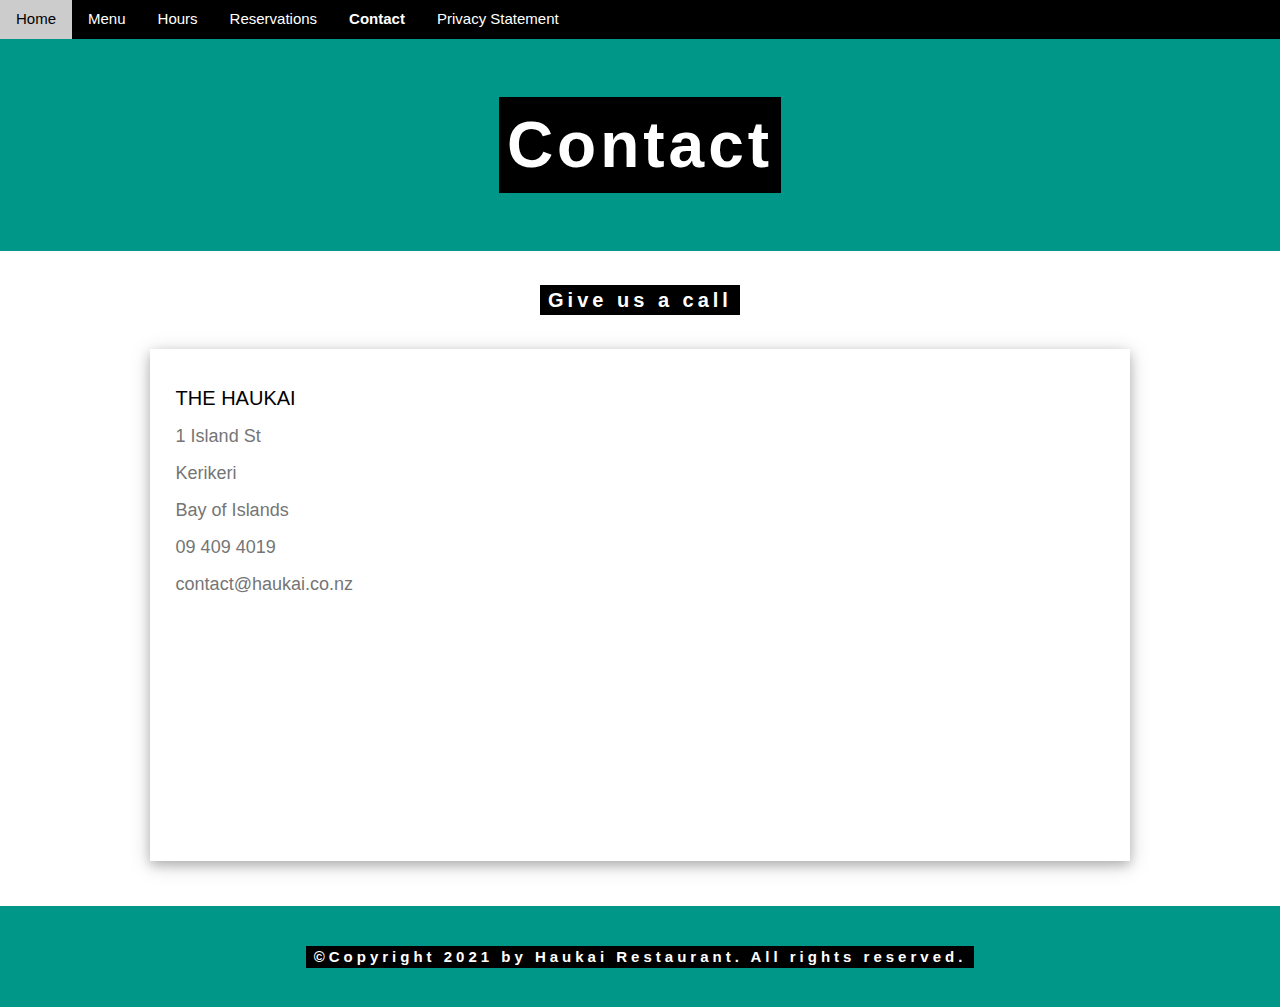
<file: web/contact.html>
<!DOCTYPE html>
<html lang="en">
    <head>
        <!-- Global site tag (gtag.js) - Google Analytics -->
        <script async src="https://www.googletagmanager.com/gtag/js?id=UA-195049935-1"></script>
        <script>
            window.dataLayer = window.dataLayer || [];
            function gtag(){dataLayer.push(arguments);}
            gtag('js', new Date());
            
            gtag('config', 'UA-195049935-1');
        </script>
        <title>Haukai Contact</title>
        <meta charset="UTF-8">
        <meta name="viewport" content="width=device-width, initial-scale=1.0">
        <link rel="stylesheet" href="https://www.w3schools.com/w3css/4/w3.css">
        <link rel="stylesheet" href="style/styles.css">
    </head>
    <body>
        <nav class="w3-bar w3-black" role='navigation' aria-label='Menu'>
            <a href="index.html" class="w3-bar-item w3-button" title="Link to the home page" alt="This is the link to the home page">Home</a> 
            <a href="menu.html" class="w3-bar-item w3-button" title="Link to the menu page" alt="This is the link to the menu page">Menu</a>
            <a href="hours.html" class="w3-bar-item w3-button" title="Link to the hours page" alt="This is the link to the hours page">Hours</a>
            <a href="reservations.html" class="w3-bar-item w3-button" title="Link to the reservations page" alt="This is the link to the reservations page">Reservations</a>
            <a href="#" class="w3-bar-item w3-button" title="This is the current page" alt="This is the current page"><strong>Contact</strong></a>
            <a href="privacy.html" class="w3-bar-item w3-button" title="Link to the privacy statement page" alt="This is the link to the privacy statement page">Privacy Statement</a>
        </nav>
        <header class="w3-container w3-teal" role="banner" aria-label="Prime heading">
           <h1 class="w3-center w3-padding-48" ><span class="w3-tag w3-wide"><strong>Contact</strong></span></h1> 
        </header>
        <main class="w3-container w3-white" role="main" aria-label="Main content">
            <h4 class="w3-center w3-padding-24"><span class="w3-tag w3-wide"><strong>Give us a call</strong></span></h4>  
            <div id="contact" class="w3-content w3-padding-24 s6 w3-card-4">
                <div class="w3-row">
                    <div class="w3-third">
                        <h4>THE HAUKAI</h4>

                        <h5 class="w3-text-grey">1 Island St</h5>

                        <h5 class="w3-text-grey">Kerikeri</h5>
                        
                        <h5 class="w3-text-grey">Bay of Islands</h5>

                        <h5 class="w3-text-grey">09 409 4019</h5>

                        <h5 class="w3-text-grey">contact@haukai.co.nz</h5> 

                    </div>
                    <div class="w3-twothird"><div class="map-responsive"><iframe src="https://www.google.com/maps/embed?pb=!1m14!1m12!1m3!1d8331.818716243868!2d173.94289889255853!3d-35.229385383274426!2m3!1f0!2f0!3f0!3m2!1i1024!2i768!4f13.1!5e0!3m2!1sen!2snz!4v1619165743725!5m2!1sen!2snz" width="100%" height="100%" style="border:0" allowfullscreen="" loading="eager" title="Map of Kerikeri" alt="A map of the Kerikeri township"></iframe></div></div>
                </div>                 
                </div><br><br>   
            </div>
        </main>
        <footer class="w3-container w3-teal" role="contentinfo" aria-label="Copyright">
            <p class="w3-center w3-padding-24"><span class="w3-tag w3-wide"><strong>©Copyright 2021 by Haukai Restaurant. All rights reserved.</strong></span></p>
        </footer>
    </body>
</html>
</file>
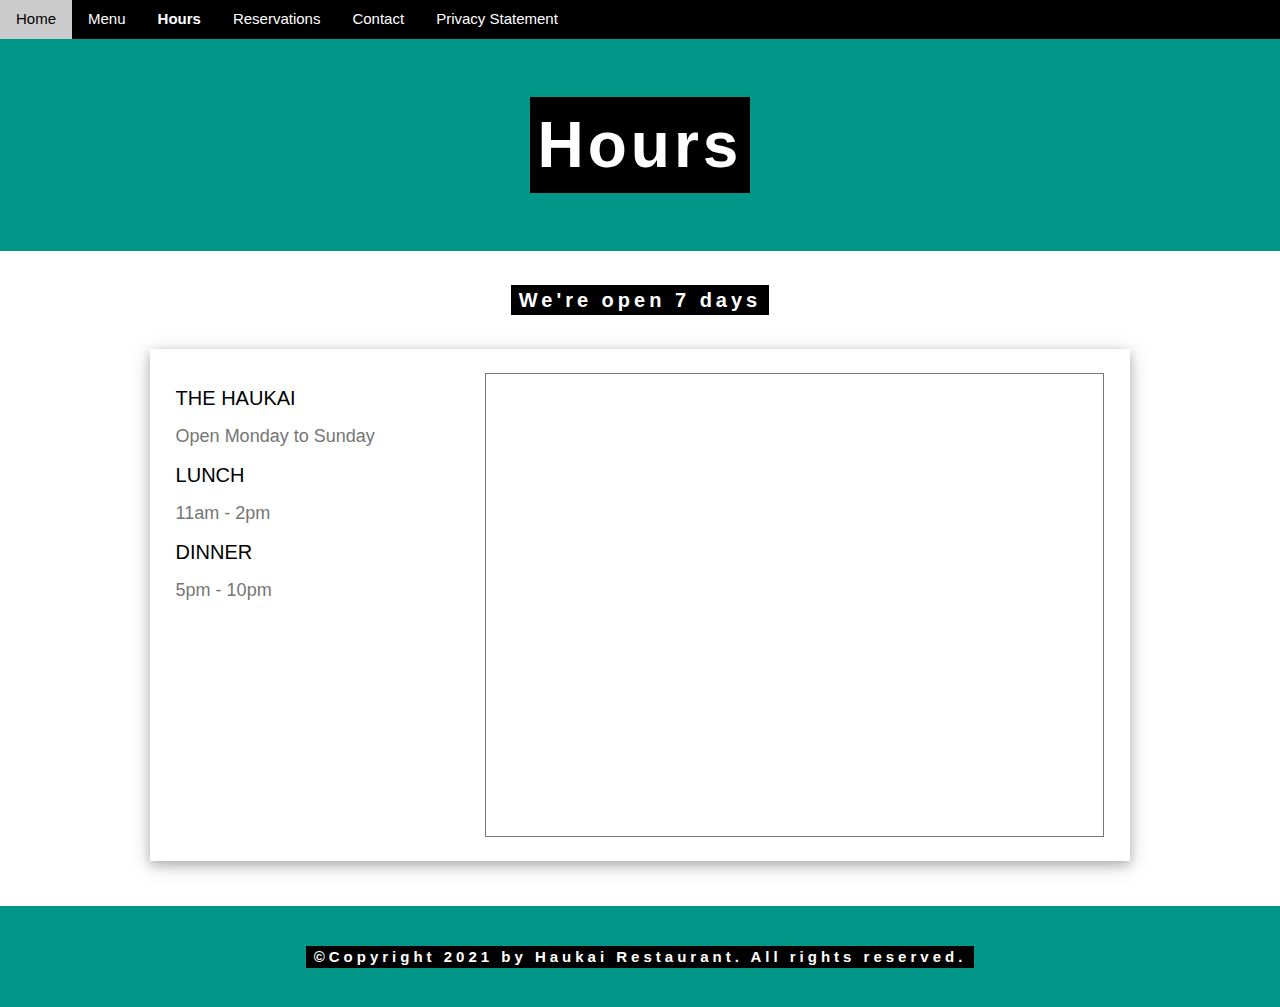
<file: web/hours.html>
<!DOCTYPE html>
<html lang="en">
    <head>
        <!-- Global site tag (gtag.js) - Google Analytics -->
        <script async src="https://www.googletagmanager.com/gtag/js?id=UA-195049935-1"></script>
        <script>
            window.dataLayer = window.dataLayer || [];
            function gtag(){dataLayer.push(arguments);}
            gtag('js', new Date());
            
            gtag('config', 'UA-195049935-1');
        </script>
        <title>Haukai Hours</title>
        <meta charset="UTF-8">
        <meta name="viewport" content="width=device-width, initial-scale=1.0">
        <link rel="stylesheet" href="https://www.w3schools.com/w3css/4/w3.css">
        <link rel="stylesheet" href="style/styles.css">
    </head>
    <body>
        <nav class="w3-bar w3-black" role='navigation' aria-label='Menu'>
            <a href="index.html" class="w3-bar-item w3-button" title="Link to the home page" alt="This is the link to the home page">Home</a> 
            <a href="menu.html" class="w3-bar-item w3-button" title="Link to the menu page" alt="This is the link to the menu page">Menu</a>
            <a href="#" class="w3-bar-item w3-button" title="This is the current page" alt="This is the current page"><strong>Hours</strong></a>
            <a href="reservations.html" class="w3-bar-item w3-button" title="Link to the reservations page" alt="This is the link to the reservations page">Reservations</a>
            <a href="contact.html" class="w3-bar-item w3-button" title="Link to the contact page" alt="This is the link to the contact page">Contact</a>
            <a href="privacy.html" class="w3-bar-item w3-button" title="Link to the privacy statement page" alt="This is the link to the privacy statement page">Privacy Statement</a>
        </nav>
        <header class="w3-container w3-teal" role="banner" aria-label="Prime heading">
           <h1 class="w3-center w3-padding-48" ><span class="w3-tag w3-wide"><strong>Hours</strong></span></h1>
        </header>
        <main class="w3-container w3-white" role="main" aria-label="Main content">
            <h4 class="w3-center w3-padding-24"><span class="w3-tag w3-wide"><strong>We're open 7 days</strong></span></h4>  
            <div id="contact" class="w3-content w3-padding-24 s6 w3-card-4">
                <div class="w3-row">
                    <div class="w3-third">
                        <h4>THE HAUKAI</h4>

                        <h5 class="w3-text-grey">Open Monday to Sunday</h5>

                        <h4>LUNCH</h4>
                
                        <h5 class="w3-text-grey">11am - 2pm</h5>

                        <h4>DINNER</h4>

                        <h5 class="w3-text-grey">5pm - 10pm</h5> 

                    </div>
                    <div class="w3-twothird">
                        <div class="calendar-responsive"><iframe src="https://calendar.google.com/calendar/embed?height=600&amp;wkst=1&amp;bgcolor=%23ffffff&amp;ctz=Pacific%2FAuckland&amp;src=ZW4tZ2IubmV3X3plYWxhbmQjaG9saWRheUBncm91cC52LmNhbGVuZGFyLmdvb2dsZS5jb20&amp;color=%234285F4&amp;showTitle=0&amp;showPrint=0" style="border:solid 1px #777" width="100%" height="100%" frameborder="0" scrolling="no" title="Calendar" alt="A monthly calendar"></iframe></div>
                    </div>
                </div>                 
            </div><br><br>   
        </main>
        <footer class="w3-container w3-teal" role="contentinfo" aria-label="Copyright">
            <p class="w3-center w3-padding-24"><span class="w3-tag w3-wide"><strong>©Copyright 2021 by Haukai Restaurant. All rights reserved.</strong></span></p>
        </footer>
    </body>
</html>
</file>
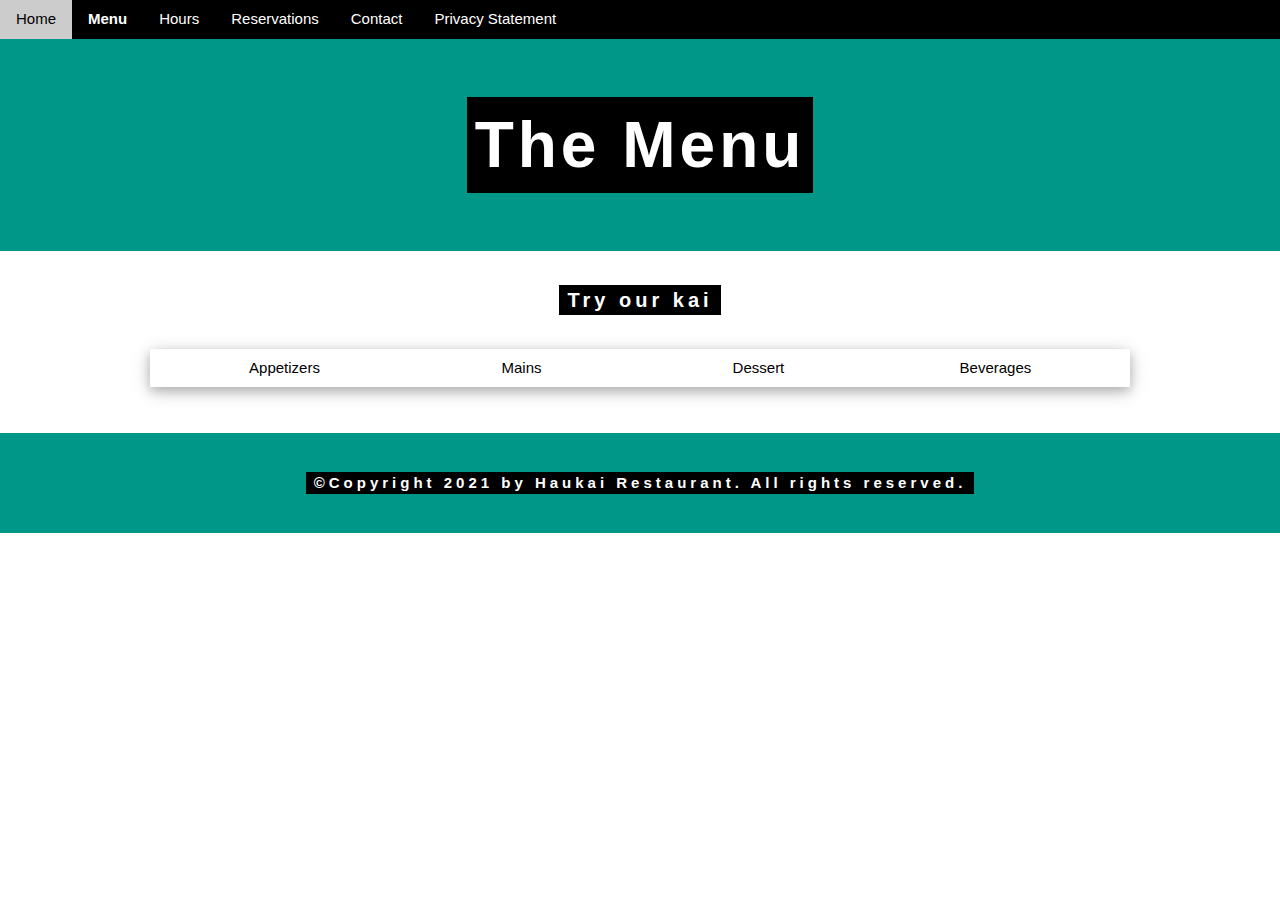
<file: web/menu.html>
<!DOCTYPE html>
<html lang="en">
    <head>
        <!-- Global site tag (gtag.js) - Google Analytics -->
        <script async src="https://www.googletagmanager.com/gtag/js?id=UA-195049935-1"></script>
        <script>
            window.dataLayer = window.dataLayer || [];
            function gtag(){dataLayer.push(arguments);}
            gtag('js', new Date());
            
            gtag('config', 'UA-195049935-1');
        </script>
        <title>Haukai Menu</title>
        <meta charset="UTF-8">
        <meta name="viewport" content="width=device-width, initial-scale=1.0">
        <link rel="stylesheet" href="https://www.w3schools.com/w3css/4/w3.css">
        <link rel="stylesheet" href="style/styles.css">
        <script>
            // Tabbed Menu
            function openMenu(evt, menuName) {
              var i, x, tablinks;
              x = document.getElementsByClassName("menu");
              for (i = 0; i < x.length; i++) {
                x[i].style.display = "none";
              }
              tablinks = document.getElementsByClassName("tablink");
              for (i = 0; i < x.length; i++) {
                tablinks[i].className = tablinks[i].className.replace(" w3-dark-grey", "");
              }
              document.getElementById(menuName).style.display = "block";
              evt.currentTarget.firstElementChild.className += " w3-dark-grey";
            }
            document.getElementById("myLink").click();
            </script>
    </head>
    <body>
        <nav class="w3-bar w3-black" role='navigation' aria-label='Menu'>
            <a href="index.html" class="w3-bar-item w3-button" title="Link to the home page" alt="This is the link to the home page">Home</a> 
            <a href="#" class="w3-bar-item w3-button" title="This is the current page" alt="This is the current page"><strong>Menu</strong></a>
            <a href="hours.html" class="w3-bar-item w3-button" title="Link to the hours page" alt="This is the link to the hours page">Hours</a>
            <a href="reservations.html" class="w3-bar-item w3-button" title="Link to the reservations page" alt="This is the link to the reservations page">Reservations</a>
            <a href="contact.html" class="w3-bar-item w3-button" title="Link to the contact page" alt="This is the link to the contact page">Contact</a>
            <a href="privacy.html" class="w3-bar-item w3-button" title="Link to the privacy statement page" alt="This is the link to the privacy statement page">Privacy Statement</a>
        </nav>
        <header class="w3-container w3-teal" role="banner" aria-label="Prime heading">
           <h1 class="w3-center w3-padding-48" ><span class="w3-tag w3-wide"><strong>The Menu</strong></span></h1>
        </header>
        <main class="w3-container w3-white" id="menu" role="main" aria-label="Main content"> 
            <h4 class="w3-center w3-padding-24"><span class="w3-tag w3-wide"><strong>Try our kai</strong></span></h4>
            <div class="w3-content">
                <div class="w3-row w3-center w3-card-4 w3-padding" role="tablist" aria-label="Menu tabs">
                    <a href="javascript:void(0)" onclick="openMenu(event, 'Appetizers');" id="myLink">
                    <div class="w3-quarter tablink" role="tab" aria-label="Appetizers tab">Appetizers</div>
                    </a>
                    <a href="javascript:void(0)" onclick="openMenu(event, 'Mains');">
                    <div class="w3-quarter tablink" role="tab" aria-label="Mains tab">Mains</div>
                    </a>
                    <a href="javascript:void(0)" onclick="openMenu(event, 'Desert');">
                        <div class="w3-quarter tablink" role="tab" aria-label="Dessert tab">Dessert</div>
                    </a>
                    <a href="javascript:void(0)" onclick="openMenu(event, 'Beverages');">
                        <div class="w3-quarter tablink" role="tab" aria-label="Beverages tab">Beverages</div>
                    </a>
                </div>
                <div id="Appetizers" class="w3-container menu w3-padding-48 w3-card-4" role="tabpanel" aria-label="Appetizers section">
                    <div><img src="images/starter.jpg" title="Delcious salmon" alt="A delicious looking dish of poached salmon" width="90%"></div>
                    <h5>REWENA BREAD 10</h5>
                    <p class="w3-text-grey">Traditional Māori bread.</p><br>  
                    
                    <h5>PAUA FRITTERS 16</h5>
                    <p class="w3-text-grey">Finely diced pieces of paua, served with a side salad and horopito dressing.</p><br>

                    <h5>RAW FISH 20</h5>
                    <p class="w3-text-grey">Dried snapper fish marinated in coccnut cream, served with tomatoes and spring onion.</p><br>
      
                    <h5>POACHED SALMON 22</h5>
                    <p class="w3-text-grey">Salmon poached in an orange and pistachio glaze, served with rewena bread.</p><br>
      
                    <h5>SEAFODD BASKET 25</h5>
                    <p class="w3-text-grey">Crumbed musselfs, salt and pepper squid, crumbed hoki bites and garlic prawns.</p>
                        
                </div>
  
                <div id="Mains" class="w3-container menu w3-padding-48 w3-card-4" role="tabpanel" aria-label="Mains section">
                    <img src="images/mains.jpg" title="Delicious lamb" alt="A delicious looking leg of roast lamb" width="90%">
                    <h5>FISH OF THE DAY 25</h5>
                    <p class="w3-text-grey">Beer battered fish and kumara fries, served with a side salas and homemade tartare.</p><br>
      
                    <h5>MUSSELS AND SCALLOPS 25</h5>
                    <p class="w3-text-grey">Steamed mussels & scallop mousse, honey and soy broth.</p><br>
      
                    <h5>SEAFOOD CHOWDER 30</h5>
                    <p class="w3-text-grey">Creamy chowder filled with terakihi, prawn, hoki, scallops and mussels, served with flatbread.</p><br>
      
                    <h5>PORK BELLY 30</h5>
                    <p class="w3-text-grey">Slow cooked pork served on a bed of apple slaw with roasted kumara, and crispy noodle.</p><br>
      
                    <h5>LAMB STEAK 33</h5>
                    <p class="w3-text-grey">New Zealand Lamb coated in a kawakawa crumb, served with Dijon mustard glazed carrots, roasted butternut squash and a mushroom jus.</p><br>

                    <h5>VENISON 33</h5>
                    <p class="w3-text-grey">Vension crusted with horopito, served with glazed plums, cannage salad and red wine jus.</p>
                </div>

                <div id="Desert" class="w3-container menu w3-padding-48 w3-card-4" role="tabpanel" aria-label="Dessert section">
                    <img src="images/dessert.jpg" title="Delicious steamed pudding" alt="A delicious looking steamed pudding" width="90%">
                    <h5>KĀPITI ICE CREAM 10</h5>
                    <p class="w3-text-grey">Check for daily specials.</p><br>
    
                    <h5>STEAM PUDDING 12</h5>
                    <p class="w3-text-grey">Golden syrup flavoured steam pudding, served with vanilla ice cream.</p><br>
      
                    <h5>MINI PAVLOVA 16</h5>
                    <p class="w3-text-grey">Mini Pavlova served with kawakawa and lemon infused cream and fresh fruit.</p><br>
      
                    <h5>BANOFFEE PIE 16</h5>
                    <p class="w3-text-grey">Toffee,fresh bananas and fesh cream.</p><br>
                </div>
  
                <div id="Beverages" class="w3-container menu w3-padding-48 w3-card-4" role="tabpanel" aria-label="Dessert section">
                    <img src="images/wine.jpg" title="A glass of red" alt="A glass of red wine being poured" width="90%">
                    <table id="menu-table"class="w3-table">
                        <tr>
                          <th id="red-style"><h5>RED</h5></th>
                          <th id="red-price"><h5>B/G</h5></th>
                        </tr>
                        <tr>
                          <td headers="red-style" class="w3-text-grey">Terrace Edge Pinot Noir, 2012, Wairarapa</td>
                          <td headers="red-price" class="w3-text-grey">53/13</td>
                        </tr>
                        <tr>
                            <td headers="red-style" class="w3-text-grey">Altitude Pinot Noir, 2010, Marlborough</td>
                            <td headers="red-price" class="w3-text-grey">64/15</td>
                        </tr>
                        <tr>
                            <td headers="red-style" class="w3-text-grey">Greystone Pinot Noir, 2012, Wairarapa</td>
                            <td headers="red-price" class="w3-text-grey">73/17</td>
                        </tr>
                        <tr>
                            <td headers="red-style" class="w3-text-grey">Terrace Edge, Syrah, 2012 Wairarapa</td>
                            <td headers="red-price" class="w3-text-grey">53/13</td>
                        </tr>
                        <tr>
                            <td headers="red-style" class="w3-text-grey">Altitude Syrah, 2010 Marlborough </td>
                            <td headers="red-price" class="w3-text-grey">64/15</td>
                        </tr>
                        <tr>
                            <td headers="red-style" class="w3-text-grey">Greystone Syrah, 2012, Wairarapa</td>
                            <td headers="red-price" class="w3-text-grey">73/17</td>
                        </tr>
                        <tr>
                            <td headers="red-style" class="w3-text-grey">Pegasus Bay Merlot, 2013, Waipara</td>
                            <td headers="red-price" class="w3-text-grey">65/14</td>
                        </tr>
                        <tr>
                            <td headers="red-style" class="w3-text-grey">Pegasus Bay Pinot Noir, 2013, Waipara</td>
                            <td headers="red-price" class="w3-text-grey">110</td>
                        </tr>
                        <tr>
                            <th id="white-style"><h5>WHITE</h5></th>
                            <th id="white-price"><h5></h5></th>
                        </tr>
                        <tr>
                            <td headers="white-style" class="w3-text-grey">Spade Oak Pinot Gris, 2011, Gisborne</td>
                            <td headers="white-price" class="w3-text-grey">40/10</td>
                        </tr>
                        <tr>
                            <td headers="white-style"  class="w3-text-grey">Maude Pinot Gris, 2017, Otago</td>
                            <td headers="white-price" class="w3-text-grey">49.50/11</td>
                        </tr>
                        <tr>
                            <td headers="white-style"  class="w3-text-grey">Amisfield, Riesling, 2016, Otago</td>
                            <td headers="white-price" class="w3-text-grey">53/12</td>
                        </tr>
                        <tr>
                            <td headers="white-style"  class="w3-text-grey">Lamont Riesling, 2010, Otago</td>
                            <td headers="white-price" class="w3-text-grey">57/13</td>
                        </tr>
                        <tr>
                            <td headers="white-style"  class="w3-text-grey">Elephant Hill Viognier, 2013, Hawkes Bay</td>
                            <td headers="white-price"class="w3-text-grey">55/12</td>
                        </tr>
                        <tr>
                            <td headers="white-style" class="w3-text-grey">Folium Sauvignon Blanc, 2011, Marlborough</td>
                            <td headers="white-price" class="w3-text-grey">52/11</td>
                        </tr>
                        <tr>
                            <td headers="white-style"  class="w3-text-grey">Billecart-Salmon Brut Reserve, France</td>
                            <td headers="white-price" class="w3-text-grey">120</td>
                        </tr>
                        <tr>
                            <th id="beer-cider-style"><h5>BEER AND CIDER</h5></th>
                            <th id="beer-cider-price"><h5></h5></th>
                        </tr>
                        <tr>
                            <td headers="beer-cider-style" class="w3-text-grey">Garage project range</td>
                            <td headers="beer-cider-price" class="w3-text-grey">11</td>
                        </tr>
                        <tr>
                            <td headers="beer-cider-style" class="w3-text-grey">Tuatara range</td>
                            <td headers="beer-cider-price" class="w3-text-grey">11</td>
                        </tr>
                        <tr>
                            <td headers="beer-cider-style" class="w3-text-grey">Panhead range</td>
                            <td headers="beer-cider-price" class="w3-text-grey">10</td>
                        </tr>
                        <tr>
                            <td headers="beer-cider-style" class="w3-text-grey">Coopers Ale</td>
                            <td headers="beer-cider-price" class="w3-text-grey">10</td>
                        </tr>
                        <tr>
                            <td headers="beer-cider-style" class="w3-text-grey">Heineken</td>
                            <td headers="beer-cider-price" class="w3-text-grey">11</td>
                        </tr>
                        <tr>
                            <td headers="beer-cider-style" class="w3-text-grey">Moa Cider</td>
                            <td headers="beer-cider-price" class="w3-text-grey">10</td>
                        </tr>
                        <tr>
                            <td headers="beer-cider-style" class="w3-text-grey">Crooked Cider</td>
                            <td headers="beer-cider-price" class="w3-text-grey">10</td>
                        </tr>
                        <tr>
                            <th id="non-alcoholic-style"><h5>NON-ALCOHOLIC</h5></th>
                            <th id="non-alcoholic-price"><h5></h5></th>
                        </tr>
                        <tr>
                            <td headers="non-alcoholic-style" class="w3-text-grey">Mineral water</td>
                            <td headers="non-alcoholic-price" class="w3-text-grey">4.00</td>
                        </tr>
                        <tr>
                            <td headers="non-alcoholic-style" class="w3-text-grey">Soft drinks</td>
                            <td headers="non-alcoholic-price" class="w3-text-grey">4.00</td>
                        </tr>
                        <tr>
                            <td headers="non-alcoholic-style" class="w3-text-grey">Juice</td>
                            <td headers="non-alcoholic-price" class="w3-text-grey">4.00</td>
                        </tr>
                        <tr>
                            <td headers="non-alcoholic-style" class="w3-text-grey">Coffee</td>
                            <td headers="non-alcoholic-price" class="w3-text-grey">4.50</td>
                        </tr>
                        <tr>
                            <td headers="non-alcoholic-style" class="w3-text-grey">Tea</td>
                            <td headers="non-alcoholic-price" class="w3-text-grey">3.50</td>
                        </tr>
                    </table>
                </div><br><br>     
            </div>
        </main>
        <footer class="w3-container w3-teal" role="contentinfo" aria-label="Copyright">
            <p class="w3-center w3-padding-24"><span class="w3-tag w3-wide"><strong>©Copyright 2021 by Haukai Restaurant. All rights reserved.</strong></span></p>
        </footer>
    </body>
</html>
</file>
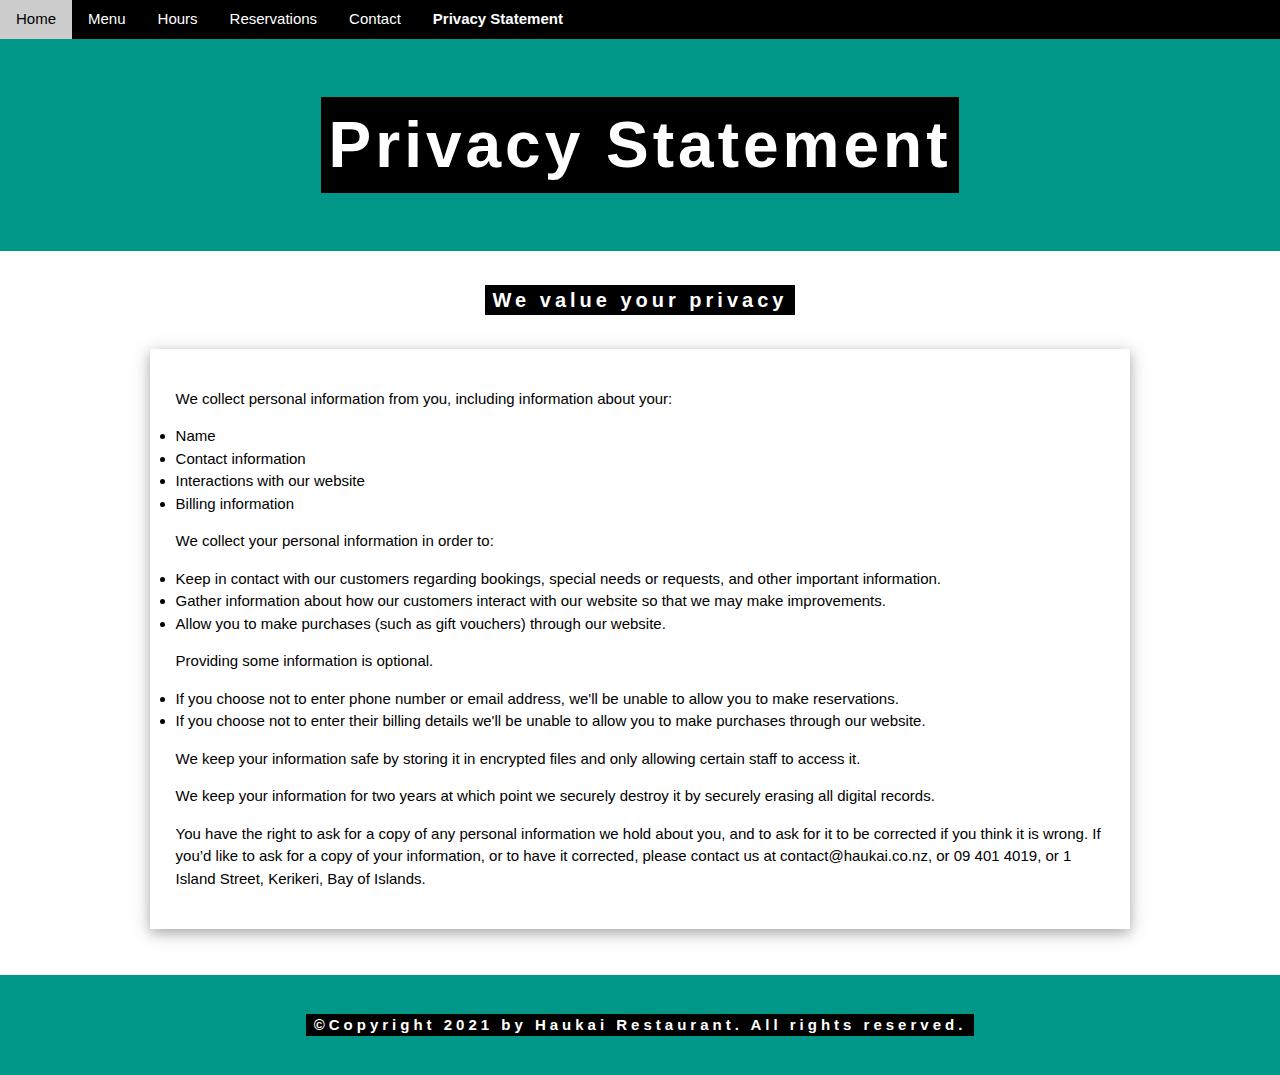
<file: web/privacy.html>
<!DOCTYPE html>
<html lang="en">
    <head>
        <!-- Global site tag (gtag.js) - Google Analytics -->
        <script async src="https://www.googletagmanager.com/gtag/js?id=UA-195049935-1"></script>
        <script>
            window.dataLayer = window.dataLayer || [];
            function gtag(){dataLayer.push(arguments);}
            gtag('js', new Date());
            
            gtag('config', 'UA-195049935-1');
        </script>
        <title>Haukai Privacy Statement</title>
        <meta charset="UTF-8">
        <meta name="viewport" content="width=device-width, initial-scale=1.0">
        <link rel="stylesheet" href="https://www.w3schools.com/w3css/4/w3.css">
        <link rel="stylesheet" href="style/styles.css">
    </head>
    <body>
        <nav class="w3-bar w3-black" role='navigation' aria-label='Menu'>
            <a href="index.html" class="w3-bar-item w3-button" title="Link to the home page" alt="This is the link to the home page">Home</a> 
            <a href="menu.html" class="w3-bar-item w3-button" title="Link to the menu page" alt="This is the link to the menu page">Menu</a>
            <a href="hours.html" class="w3-bar-item w3-button" title="Link to the hours page" alt="This is the link to the hours page">Hours</a>
            <a href="reservations.html" class="w3-bar-item w3-button" title="Link to the reservations page" alt="This is the link to the reservations page">Reservations</a>
            <a href="contact.html" class="w3-bar-item w3-button" title="Link to the contact page" alt="This is the link to the contact page">Contact</a>
            <a href="#" class="w3-bar-item w3-button" title="This is the current page" alt="This is the current page"><strong>Privacy Statement</strong></a>
        </nav>
        <header class="w3-container w3-teal" role="banner" aria-label="Prime heading">
           <h1 class="w3-center w3-padding-48" ><span class="w3-tag w3-wide"><strong>Privacy Statement</strong></span></h1> 
        </header>

        <main class="w3-container w3-white" role="main" aria-label="Main content">
            <h4 class="w3-center w3-padding-24"><span class="w3-tag w3-wide"><strong>We value your privacy</strong></span></h4>
            <div id="privacy" class="w3-content w3-padding-24 s6 w3-card-4" >
                <p>We collect personal information from you, including information about your: </p>
                <uo>
                    <li>Name</li>
                    <li>Contact information</li>
                    <li>Interactions with our website</li>
                    <li>Billing information</li>
                </uo>
                <p>We collect your personal information in order to:</p>
                <uo>
                    <li>Keep in contact with our customers regarding bookings, special needs or requests, and other important information.</li>
                    <li>Gather information about how our customers interact with our website so that we may make improvements.</li>
                    <li>Allow you to make purchases (such as gift vouchers) through our website.</li>
                </uo>
                <p>Providing some information is optional. </p>
                <uo>
                    <li>If you choose not to enter phone number or email address, we'll be unable to allow you to make reservations.</li>
                    <li>If you choose not to enter their billing details we'll be unable to allow you to make purchases through our website.</li>
                </uo>
                <p>We keep your information safe by storing it in encrypted files and only allowing certain staff to access it.</p>
                <p>We keep your information for two years at which point we securely destroy it by securely erasing all digital records.</p>
                <p>You have the right to ask for a copy of any personal information we hold about you, and to ask for it to be corrected if you think it is wrong. If you’d like to ask for a copy of your information, or to have it corrected, please contact us at contact@haukai.co.nz, or 09 401 4019, or 1 Island Street, Kerikeri, Bay of Islands.</p>        
            </div><br><br>
        </main>
        <footer class="w3-container w3-teal" role="contentinfo" aria-label="Copyright">
            <p class="w3-center w3-padding-24"><span class="w3-tag w3-wide"><strong>©Copyright 2021 by Haukai Restaurant. All rights reserved.</strong></span></p>
        </footer>
    </body>
</html>
</file>
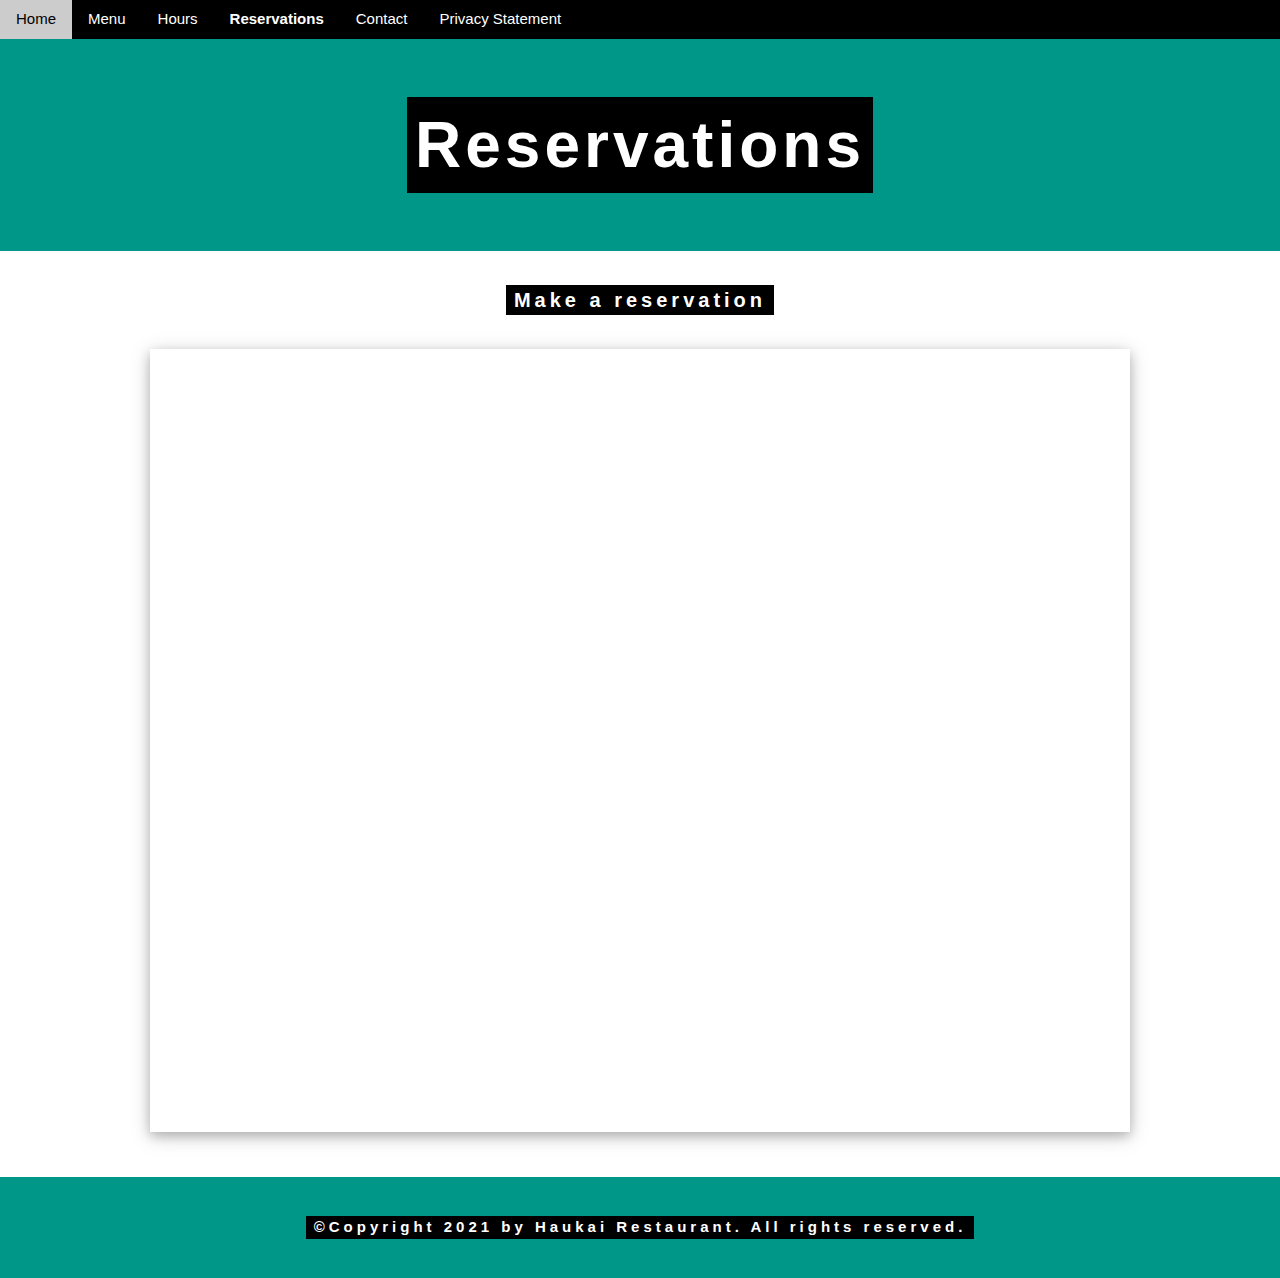
<file: web/reservations.html>
<!DOCTYPE html>
<html lang="en">
    <head>
        <!-- Global site tag (gtag.js) - Google Analytics -->
        <script async src="https://www.googletagmanager.com/gtag/js?id=UA-195049935-1"></script>
        <script>
            window.dataLayer = window.dataLayer || [];
            function gtag(){dataLayer.push(arguments);}
            gtag('js', new Date());
            
            gtag('config', 'UA-195049935-1');
        </script>
        <title>Haukai Reservations</title>
        <meta charset="UTF-8">
        <meta name="viewport" content="width=device-width, initial-scale=1.0">
        <link rel="stylesheet" href="https://www.w3schools.com/w3css/4/w3.css">
        <link rel="stylesheet" href="style/styles.css">
    </head>
    <body>
        <nav class="w3-bar w3-black" role='navigation' aria-label='Menu'>
            <a href="index.html" class="w3-bar-item w3-button" title="Link to the home page" alt="This is the link to the home page">Home</a> 
            <a href="menu.html" class="w3-bar-item w3-button" title="Link to the menu page" alt="This is the link to the menu page">Menu</a>
            <a href="hours.html" class="w3-bar-item w3-button" title="Link to the hours page" alt="This is the link to the hours page">Hours</a>
            <a href="#" class="w3-bar-item w3-button" title="This is the current page" alt="This is the current page"><strong>Reservations</strong></a>
            <a href="contact.html" class="w3-bar-item w3-button" title="Link to the contact page" alt="This is the link to the contact page">Contact</a>
            <a href="privacy.html" class="w3-bar-item w3-button" title="Link to the privacy statement page" alt="This is the link to the privacy statement page">Privacy Statement</a>
        </nav>
        <header class="w3-container w3-teal" role="banner" aria-label="Prime heading">
           <h1 class="w3-center w3-padding-48" ><span class="w3-tag w3-wide"><strong>Reservations</strong></span></h1>
        </header>
        <main  class="w3-container w3-white" role="main" aria-label="Main content">
            <h4 class="w3-center w3-padding-24"><span class="w3-tag w3-wide"><strong>Make a reservation</strong></span></h4>
            <div class="w3-content w3-padding-24 w3-card-4">           
                <div class="form-responsive" role="form" aria-label="Reservation form"><iframe src="https://docs.google.com/forms/d/e/1FAIpQLSe19FrAkUPcCnsn2WxvV3kes6LvKsnKgGjPXQNDr1Qqb0bdeQ/viewform?embedded=true" width="100%" height="100%" frameborder="0" title="Reservation form" alt="A reservation form">Loading…</iframe></div>          
            </div><br><br>
        </main>
        <footer class="w3-container w3-teal" role="contentinfo" aria-label="Copyright">
            <p class="w3-center w3-padding-24"><span class="w3-tag w3-wide"><strong>©Copyright 2021 by Haukai Restaurant. All rights reserved.</strong></span></p>
        </footer>
    </body>
</html>
</file>
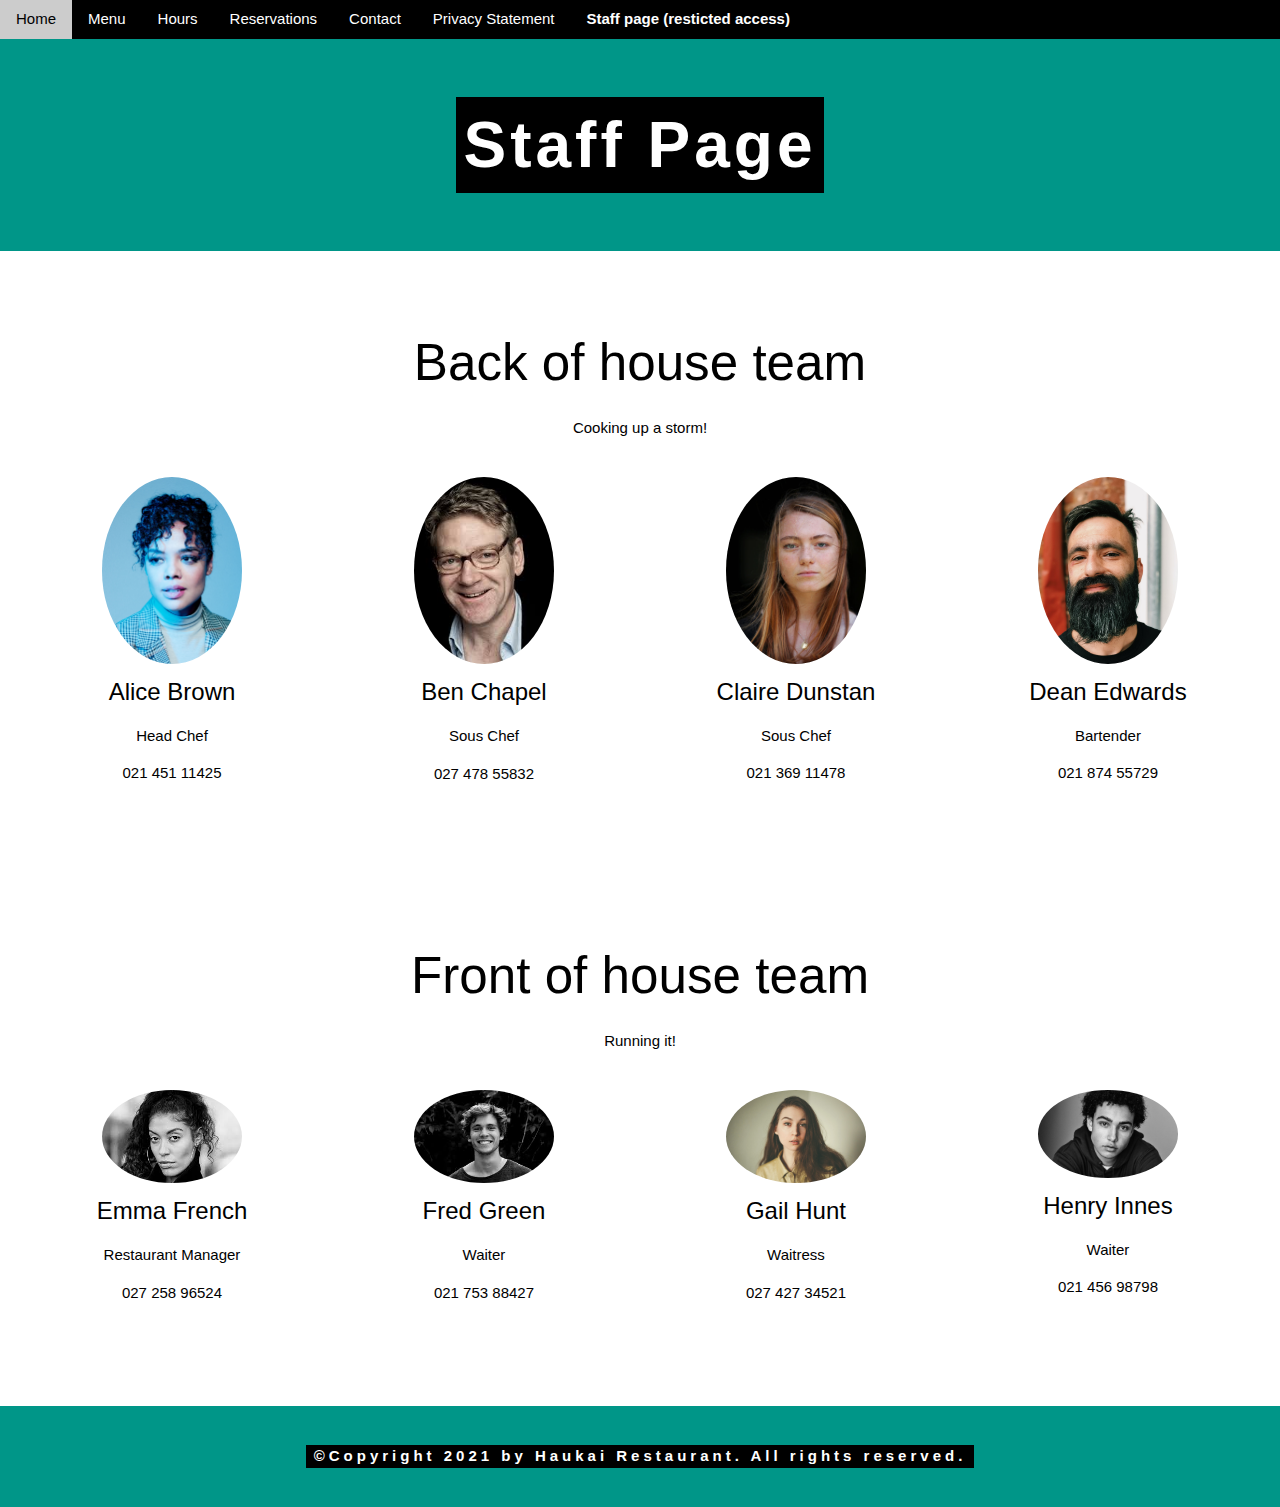
<file: web/private/staff.html>
<!DOCTYPE html>
<html lang="en">
    <head>
        <!-- Global site tag (gtag.js) - Google Analytics -->
        <script async src="https://www.googletagmanager.com/gtag/js?id=UA-195049935-1"></script>
        <script>
            window.dataLayer = window.dataLayer || [];
            function gtag(){dataLayer.push(arguments);}
            gtag('js', new Date());
            
            gtag('config', 'UA-195049935-1');
        </script>
        <title>Haukai Home</title>
        <meta charset="UTF-8">
        <meta name="viewport" content="width=device-width, initial-scale=1.0">
        <link rel="stylesheet" href="https://www.w3schools.com/w3css/4/w3.css">
        <link rel="stylesheet" href="../style/styles.css">
    </head>
    <body>
        <nav class="w3-bar w3-black" role='navigation' aria-label='Menu'>
            <a href="../index.html" class="w3-bar-item w3-button" title="Link to the home page page" alt="This is the link to the home page">Home</a> 
            <a href="../menu.html" class="w3-bar-item w3-button" title="Link to the menu page" alt="This is the link to the menu page">Menu</a>
            <a href="../hours.html" class="w3-bar-item w3-button" title="Link to the hours page" alt="This is the link to the hours page">Hours</a>
            <a href="../reservations.html" class="w3-bar-item w3-button" title="Link to the reservations page" alt="This is the link to the reservations page">Reservations</a>
            <a href="../contact.html" class="w3-bar-item w3-button" title="Link to the contact page" alt="This is the link to the contact page">Contact</a>
            <a href="../privacy.html" class="w3-bar-item w3-button" title="Link to the privacy statement page" alt="This is the link to the privacy statement page">Privacy Statement</a>
            <a href="#" class="w3-bar-item w3-button" title="This is the current page" alt="This is the current page"><strong>Staff page (resticted access)</strong></a>
        </nav>
        <header class="w3-container w3-teal" role="banner" aria-label="Prime heading">
           <h1 class="w3-center w3-padding-48" ><span class="w3-tag w3-wide"><strong>Staff Page</strong></span></h1>
        </header>
        <main class="3w-container" role="main" aria-label="Main content">

          <!-- Team Container -->
          <div class="w3-container w3-padding-64 w3-center" id="team">
            
            <h2>Back of house team</h2>
            <p>Cooking up a storm!</p>

            <div class="w3-row w3-center"><br>
    
              <div class="w3-quarter">
               <img src="../images/alice.jpg" alt="The head chef" style="width:45%" class="w3-circle w3-hover-opacity" title="CLICK for roster" onclick="openStaffRoster('Alice')">
               <h3>Alice Brown</h3>
                <p>Head Chef</p>
                <p>021 451 11425</p>
              </div>
    
              <div class="w3-quarter">
                <img src="../images/ben.jpg" alt="A sous chef" style="width:45%" class="w3-circle w3-hover-opacity" title="CLICK for roster"  onclick="openStaffRoster('Ben')">
                <h3>Ben Chapel</h3>
                <p>Sous Chef</p>
                <p>027 478 55832</p>
              </div>
    
              <div class="w3-quarter">
                <img src="../images/cleo.jpg" alt="A sous chef" style="width:45%" class="w3-circle w3-hover-opacity" title="CLICK for roster"  onclick="openStaffRoster('Claire')">
                <h3>Claire Dunstan</h3>
                <p>Sous Chef</p>
                <p>021 369 11478</p>
              </div>
    
              <div class="w3-quarter">
                <img src="../images/dean.jpg" alt="A bartender" style="width:45%" class="w3-circle w3-hover-opacity" title="CLICK for roster"  onclick="openStaffRoster('Dean')">
                <h3>Dean Edwards</h3>
                <p>Bartender</p>
                <p>021 874 55729</p>
              </div>

            </div>
          </div>
          <div>
            <div id="Alice" class="w3-container w3-card-4 w3-center w3-margin name" style="display:none"><br>
                
              <div> 
                <img src="../images/alice.jpg" class=" w3-circle w3-hide-small" style="width:85px">
                <h3><strong>Alice</strong><h3>
                <p>Head Chef</p>
              </div>
                
              <div class="w3-container w3-half">
                <h2>This Week</h2>
                <p>Please contact management ASAP if not possible</p>
                <table class="w3-table w3-striped">
                  <tr>
                    <th>Day</th>
                    <th>Start</th>
                    <th>Finish</th>
                  </tr>
                  <tr>
                    <td>Monday</td>
                    <td>TBA</td>
                   <td>TBA</td>
                  </tr>
                  <tr>
                    <td>Tuesday</td>
                    <td>TBA</td>
                    <td>TBA</td>
                  </tr>
                  <tr>
                    <td>Wednesday</td>
                    <td>TBA</td>
                    <td>TBA</td>
                  </tr>
                  <tr>
                    <td>Thursday</td>
                    <td>TBA</td>
                    <td>TBA</td>
                  </tr>
                  <tr>
                    <td>Friday</td>
                    <td>TBA</td>
                    <td>TBA</td>
                  </tr>
                  <tr>
                    <td>Saturday</td>
                    <td>TBA</td>
                    <td>TBA</td>
                  </tr>
                  <tr>
                    <td>Sunday</td>
                    <td>TBA</td>
                    <td>TBA</td>
                  </tr>
                </table><br>
              </div>
              <div class="w3-container w3-half">
                  <h2>Next Week</h2>
                  <p>Please contact management ASAP if not possible</p>
                  <table class="w3-table w3-striped">
                    <tr>
                      <th>Day</th>
                      <th>Start</th>
                      <th>Finish</th>
                    </tr>
                    <tr>
                      <td>Monday</td>
                      <td>TBA</td>
                      <td>TBA</td>
                    </tr>
                    <tr>
                      <td>Tuesday</td>
                      <td>TBA</td>
                      <td>TBA</td>
                    </tr>
                    <tr>
                      <td>Wednesday</td>
                      <td>TBA</td>
                      <td>TBA</td>
                    </tr>
                    <td>Thursday</td>
                      <td>TBA</td>
                      <td>TBA</td>
                    </tr>
                    <tr>
                      <td>Friday</td>
                      <td>TBA</td>
                      <td>TBA</td>
                    </tr>
                     <tr>
                      <td>Saturday</td>
                      <td>TBA</td>
                      <td>TBA</td>
                    </tr>
                    <tr>
                      <td>Sunday</td>
                      <td>TBA</td>
                      <td>TBA</td>
                    </tr>
                  </table><br>  
                </div>
              </div>
            </div>   
    
            <div id="Ben" class="w3-container w3-card-4 w3-center w3-margin name" style="display:none"><br>
                
              <div> 
                <img src="../images/ben.jpg" class=" w3-circle w3-hide-small" style="width:85px">
                <h3><strong>Ben</strong><h3>
                <p>SousChef</p>
              </div>
                
              <div class="w3-container w3-half">
                <h2>This Week</h2>
                <p>Please contact management ASAP if not possible</p>
                <table class="w3-table w3-striped">
                  <tr>
                    <th>Day</th>
                    <th>Start</th>
                    <th>Finish</th>
                  </tr>
                  <tr>
                    <td>Monday</td>
                    <td>TBA</td>
                   <td>TBA</td>
                  </tr>
                  <tr>
                    <td>Tuesday</td>
                    <td>TBA</td>
                    <td>TBA</td>
                  </tr>
                  <tr>
                    <td>Wednesday</td>
                    <td>TBA</td>
                    <td>TBA</td>
                  </tr>
                  <tr>
                    <td>Thursday</td>
                    <td>TBA</td>
                    <td>TBA</td>
                  </tr>
                  <tr>
                    <td>Friday</td>
                    <td>TBA</td>
                    <td>TBA</td>
                  </tr>
                  <tr>
                    <td>Saturday</td>
                    <td>TBA</td>
                    <td>TBA</td>
                  </tr>
                  <tr>
                    <td>Sunday</td>
                    <td>TBA</td>
                    <td>TBA</td>
                  </tr>
                </table><br>
              </div>
              <div class="w3-container w3-half">
                  <h2>Next Week</h2>
                  <p>Please contact management ASAP if not possible</p>
                  <table class="w3-table w3-striped">
                    <tr>
                      <th>Day</th>
                      <th>Start</th>
                      <th>Finish</th>
                    </tr>
                    <tr>
                      <td>Monday</td>
                      <td>TBA</td>
                      <td>TBA</td>
                    </tr>
                    <tr>
                      <td>Tuesday</td>
                      <td>TBA</td>
                      <td>TBA</td>
                    </tr>
                    <tr>
                      <td>Wednesday</td>
                      <td>TBA</td>
                      <td>TBA</td>
                    </tr>
                    <td>Thursday</td>
                      <td>TBA</td>
                      <td>TBA</td>
                    </tr>
                    <tr>
                      <td>Friday</td>
                      <td>TBA</td>
                      <td>TBA</td>
                    </tr>
                     <tr>
                      <td>Saturday</td>
                      <td>TBA</td>
                      <td>TBA</td>
                    </tr>
                    <tr>
                      <td>Sunday</td>
                      <td>TBA</td>
                      <td>TBA</td>
                    </tr>
                  </table><br>  
                </div>
              </div>
            </div>

            <div id="Claire" class="w3-container w3-card-4 w3-center w3-margin name" style="display:none"><br>
                
              <div> 
                <img src="../images/cleo.jpg" class=" w3-circle w3-hide-small" style="width:85px">
                <h3><strong>Claire</strong><h3>
                <p>Sous Chef</p>
              </div>
                
              <div class="w3-container w3-half">
                <h2>This Week</h2>
                <p>Please contact management ASAP if not possible</p>
                <table class="w3-table w3-striped">
                  <tr>
                    <th>Day</th>
                    <th>Start</th>
                    <th>Finish</th>
                  </tr>
                  <tr>
                    <td>Monday</td>
                    <td>TBA</td>
                   <td>TBA</td>
                  </tr>
                  <tr>
                    <td>Tuesday</td>
                    <td>TBA</td>
                    <td>TBA</td>
                  </tr>
                  <tr>
                    <td>Wednesday</td>
                    <td>TBA</td>
                    <td>TBA</td>
                  </tr>
                  <tr>
                    <td>Thursday</td>
                    <td>TBA</td>
                    <td>TBA</td>
                  </tr>
                  <tr>
                    <td>Friday</td>
                    <td>TBA</td>
                    <td>TBA</td>
                  </tr>
                  <tr>
                    <td>Saturday</td>
                    <td>TBA</td>
                    <td>TBA</td>
                  </tr>
                  <tr>
                    <td>Sunday</td>
                    <td>TBA</td>
                    <td>TBA</td>
                  </tr>
                </table><br>
              </div>
              <div class="w3-container w3-half">
                  <h2>Next Week</h2>
                  <p>Please contact management ASAP if not possible</p>
                  <table class="w3-table w3-striped">
                    <tr>
                      <th>Day</th>
                      <th>Start</th>
                      <th>Finish</th>
                    </tr>
                    <tr>
                      <td>Monday</td>
                      <td>TBA</td>
                      <td>TBA</td>
                    </tr>
                    <tr>
                      <td>Tuesday</td>
                      <td>TBA</td>
                      <td>TBA</td>
                    </tr>
                    <tr>
                      <td>Wednesday</td>
                      <td>TBA</td>
                      <td>TBA</td>
                    </tr>
                    <td>Thursday</td>
                      <td>TBA</td>
                      <td>TBA</td>
                    </tr>
                    <tr>
                      <td>Friday</td>
                      <td>TBA</td>
                      <td>TBA</td>
                    </tr>
                     <tr>
                      <td>Saturday</td>
                      <td>TBA</td>
                      <td>TBA</td>
                    </tr>
                    <tr>
                      <td>Sunday</td>
                      <td>TBA</td>
                      <td>TBA</td>
                    </tr>
                  </table><br>  
                </div>
              </div>
            </div>
    
            <div id="Dean" class="w3-container w3-card-4 w3-center 3w-margin name" style="display:none"><br>
                
              <div> 
                <img src="../images/dean.jpg" class=" w3-circle w3-hide-small" style="width:85px">
                <h3><strong>Dean</strong><h3>
                <p>Bartender</p>
              </div>
                
              <div class="w3-container w3-half">
                <h2>This Week</h2>
                <p>Please contact management ASAP if not possible</p>
                <table class="w3-table w3-striped">
                  <tr>
                    <th>Day</th>
                    <th>Start</th>
                    <th>Finish</th>
                  </tr>
                  <tr>
                    <td>Monday</td>
                    <td>TBA</td>
                   <td>TBA</td>
                  </tr>
                  <tr>
                    <td>Tuesday</td>
                    <td>TBA</td>
                    <td>TBA</td>
                  </tr>
                  <tr>
                    <td>Wednesday</td>
                    <td>TBA</td>
                    <td>TBA</td>
                  </tr>
                  <tr>
                    <td>Thursday</td>
                    <td>TBA</td>
                    <td>TBA</td>
                  </tr>
                  <tr>
                    <td>Friday</td>
                    <td>TBA</td>
                    <td>TBA</td>
                  </tr>
                  <tr>
                    <td>Saturday</td>
                    <td>TBA</td>
                    <td>TBA</td>
                  </tr>
                  <tr>
                    <td>Sunday</td>
                    <td>TBA</td>
                    <td>TBA</td>
                  </tr>
                </table><br>
              </div>
              <div class="w3-container w3-half">
                  <h2>Next Week</h2>
                  <p>Please contact management ASAP if not possible</p>
                  <table class="w3-table w3-striped">
                    <tr>
                      <th>Day</th>
                      <th>Start</th>
                      <th>Finish</th>
                    </tr>
                    <tr>
                      <td>Monday</td>
                      <td>TBA</td>
                      <td>TBA</td>
                    </tr>
                    <tr>
                      <td>Tuesday</td>
                      <td>TBA</td>
                      <td>TBA</td>
                    </tr>
                    <tr>
                      <td>Wednesday</td>
                      <td>TBA</td>
                      <td>TBA</td>
                    </tr>
                    <td>Thursday</td>
                      <td>TBA</td>
                      <td>TBA</td>
                    </tr>
                    <tr>
                      <td>Friday</td>
                      <td>TBA</td>
                      <td>TBA</td>
                    </tr>
                     <tr>
                      <td>Saturday</td>
                      <td>TBA</td>
                      <td>TBA</td>
                    </tr>
                    <tr>
                      <td>Sunday</td>
                      <td>TBA</td>
                      <td>TBA</td>
                    </tr>
                  </table><br>  
                </div>
              </div>
            </div>
          </div>

          <!-- Team Container -->
          <div class="w3-container w3-padding-64 w3-center" id="team">
            
            <h2>Front of house team</h2>
            <p>Running it!</p>

            <div class="w3-row w3-center"><br>

              <div class="w3-quarter">
                <img src="../images/emma.jpg" alt="A restaurant manager" style="width:45%" class="w3-circle w3-hover-opacity" title="CLICK for roster" onclick="openStaffRoster('Emma')">
                <h3>Emma French</h3>
                <p>Restaurant Manager</p>
                <p>027 258 96524</p>
              </div>

              <div class="w3-quarter">
                <img src="../images/fred.jpg" alt="A young waiter" style="width:45%" class="w3-circle w3-hover-opacity" title="CLICK for roster" onclick="openStaffRoster('Fred')">
                <h3>Fred Green</h3>
                <p>Waiter</p>
                <p>021 753 88427</p>
              </div>

              <div class="w3-quarter">
                <img src="../images/gail.jpg" alt="A young waitress" style="width:45%" class="w3-circle w3-hover-opacity" title="CLICK for roster" onclick="openStaffRoster('Gail')">
                <h3>Gail Hunt</h3>
                <p>Waitress</p>
                <p>027 427 34521</p>
              </div>

              <div class="w3-quarter">
                <img src="../images/henry.jpg" alt="A young waiter" style="width:45%" class="w3-circle w3-hover-opacity" title="CLICK for roster" onclick="openStaffRoster('Henry')">
                <h3>Henry Innes</h3>
                <p>Waiter</p>
                <p>021 456 98798</p>
              </div>

            </div>

          </div>
          <div>

            <div id="Emma" class="w3-container w3-card-4 w3-center w3-margin name" style="display:none"><br>
                
              <div> 
                <img src="../images/emma.jpg" class=" w3-circle w3-hide-small" style="width:85px">
                <h3><strong>Emma</strong><h3>
                <p>Restaurant Manager</p>
              </div>
                
              <div class="w3-container w3-half">
                <h2>This Week</h2>
                <p>Please contact management ASAP if not possible</p>
                <table class="w3-table w3-striped">
                  <tr>
                    <th>Day</th>
                    <th>Start</th>
                    <th>Finish</th>
                  </tr>
                  <tr>
                    <td>Monday</td>
                    <td>TBA</td>
                   <td>TBA</td>
                  </tr>
                  <tr>
                    <td>Tuesday</td>
                    <td>TBA</td>
                    <td>TBA</td>
                  </tr>
                  <tr>
                    <td>Wednesday</td>
                    <td>TBA</td>
                    <td>TBA</td>
                  </tr>
                  <tr>
                    <td>Thursday</td>
                    <td>TBA</td>
                    <td>TBA</td>
                  </tr>
                  <tr>
                    <td>Friday</td>
                    <td>TBA</td>
                    <td>TBA</td>
                  </tr>
                  <tr>
                    <td>Saturday</td>
                    <td>TBA</td>
                    <td>TBA</td>
                  </tr>
                  <tr>
                    <td>Sunday</td>
                    <td>TBA</td>
                    <td>TBA</td>
                  </tr>
                </table><br>
              </div>
              <div class="w3-container w3-half">
                  <h2>Next Week</h2>
                  <p>Please contact management ASAP if not possible</p>
                  <table class="w3-table w3-striped">
                    <tr>
                      <th>Day</th>
                      <th>Start</th>
                      <th>Finish</th>
                    </tr>
                    <tr>
                      <td>Monday</td>
                      <td>TBA</td>
                      <td>TBA</td>
                    </tr>
                    <tr>
                      <td>Tuesday</td>
                      <td>TBA</td>
                      <td>TBA</td>
                    </tr>
                    <tr>
                      <td>Wednesday</td>
                      <td>TBA</td>
                      <td>TBA</td>
                    </tr>
                    <td>Thursday</td>
                      <td>TBA</td>
                      <td>TBA</td>
                    </tr>
                    <tr>
                      <td>Friday</td>
                      <td>TBA</td>
                      <td>TBA</td>
                    </tr>
                     <tr>
                      <td>Saturday</td>
                      <td>TBA</td>
                      <td>TBA</td>
                    </tr>
                    <tr>
                      <td>Sunday</td>
                      <td>TBA</td>
                      <td>TBA</td>
                    </tr>
                  </table><br>  
                </div>
              </div>
            </div>
    
            <div id="Fred" class="w3-container w3-card-4 w3-center w3-margin name" style="display:none"><br>
                
              <div> 
                <img src="../images/fred.jpg" class=" w3-circle w3-hide-small" style="width:85px">
                <h3><strong>Fred</strong><h3>
                <p>Waiter</p>
              </div>
                
              <div class="w3-container w3-half">
                <h2>This Week</h2>
                <p>Please contact management ASAP if not possible</p>
                <table class="w3-table w3-striped">
                  <tr>
                    <th>Day</th>
                    <th>Start</th>
                    <th>Finish</th>
                  </tr>
                  <tr>
                    <td>Monday</td>
                    <td>TBA</td>
                   <td>TBA</td>
                  </tr>
                  <tr>
                    <td>Tuesday</td>
                    <td>TBA</td>
                    <td>TBA</td>
                  </tr>
                  <tr>
                    <td>Wednesday</td>
                    <td>TBA</td>
                    <td>TBA</td>
                  </tr>
                  <tr>
                    <td>Thursday</td>
                    <td>TBA</td>
                    <td>TBA</td>
                  </tr>
                  <tr>
                    <td>Friday</td>
                    <td>TBA</td>
                    <td>TBA</td>
                  </tr>
                  <tr>
                    <td>Saturday</td>
                    <td>TBA</td>
                    <td>TBA</td>
                  </tr>
                  <tr>
                    <td>Sunday</td>
                    <td>TBA</td>
                    <td>TBA</td>
                  </tr>
                </table><br>
              </div>
              <div class="w3-container w3-half">
                  <h2>Next Week</h2>
                  <p>Please contact management ASAP if not possible</p>
                  <table class="w3-table w3-striped">
                    <tr>
                      <th>Day</th>
                      <th>Start</th>
                      <th>Finish</th>
                    </tr>
                    <tr>
                      <td>Monday</td>
                      <td>TBA</td>
                      <td>TBA</td>
                    </tr>
                    <tr>
                      <td>Tuesday</td>
                      <td>TBA</td>
                      <td>TBA</td>
                    </tr>
                    <tr>
                      <td>Wednesday</td>
                      <td>TBA</td>
                      <td>TBA</td>
                    </tr>
                    <td>Thursday</td>
                      <td>TBA</td>
                      <td>TBA</td>
                    </tr>
                    <tr>
                      <td>Friday</td>
                      <td>TBA</td>
                      <td>TBA</td>
                    </tr>
                     <tr>
                      <td>Saturday</td>
                      <td>TBA</td>
                      <td>TBA</td>
                    </tr>
                    <tr>
                      <td>Sunday</td>
                      <td>TBA</td>
                      <td>TBA</td>
                    </tr>
                  </table><br>  
                </div>
              </div>
            </div>
    
            <div id="Gail" class="w3-container w3-card-4 w3-center w3-margin name" style="display:none"><br>
                
              <div> 
                <img src="../images/gail.jpg" class=" w3-circle w3-hide-small" style="width:85px">
                <h3><strong>Gail</strong><h3>
                <p>Waitress</p>
              </div>
                
              <div class="w3-container w3-half">
                <h2>This Week</h2>
                <p>Please contact management ASAP if not possible</p>
                <table class="w3-table w3-striped">
                  <tr>
                    <th>Day</th>
                    <th>Start</th>
                    <th>Finish</th>
                  </tr>
                  <tr>
                    <td>Monday</td>
                    <td>TBA</td>
                   <td>TBA</td>
                  </tr>
                  <tr>
                    <td>Tuesday</td>
                    <td>TBA</td>
                    <td>TBA</td>
                  </tr>
                  <tr>
                    <td>Wednesday</td>
                    <td>TBA</td>
                    <td>TBA</td>
                  </tr>
                  <tr>
                    <td>Thursday</td>
                    <td>TBA</td>
                    <td>TBA</td>
                  </tr>
                  <tr>
                    <td>Friday</td>
                    <td>TBA</td>
                    <td>TBA</td>
                  </tr>
                  <tr>
                    <td>Saturday</td>
                    <td>TBA</td>
                    <td>TBA</td>
                  </tr>
                  <tr>
                    <td>Sunday</td>
                    <td>TBA</td>
                    <td>TBA</td>
                  </tr>
                </table><br>
              </div>
              <div class="w3-container w3-half">
                  <h2>Next Week</h2>
                  <p>Please contact management ASAP if not possible</p>
                  <table class="w3-table w3-striped">
                    <tr>
                      <th>Day</th>
                      <th>Start</th>
                      <th>Finish</th>
                    </tr>
                    <tr>
                      <td>Monday</td>
                      <td>TBA</td>
                      <td>TBA</td>
                    </tr>
                    <tr>
                      <td>Tuesday</td>
                      <td>TBA</td>
                      <td>TBA</td>
                    </tr>
                    <tr>
                      <td>Wednesday</td>
                      <td>TBA</td>
                      <td>TBA</td>
                    </tr>
                    <td>Thursday</td>
                      <td>TBA</td>
                      <td>TBA</td>
                    </tr>
                    <tr>
                      <td>Friday</td>
                      <td>TBA</td>
                      <td>TBA</td>
                    </tr>
                     <tr>
                      <td>Saturday</td>
                      <td>TBA</td>
                      <td>TBA</td>
                    </tr>
                    <tr>
                      <td>Sunday</td>
                      <td>TBA</td>
                      <td>TBA</td>
                    </tr>
                  </table><br>  
                </div>
              </div>
            </div>
    
            <div id="Henry" class="w3-container w3-card-4 w3-center w3-margin name" style="display:none"><br>
                
              <div> 
                <img src="../images/henry.jpg" class=" w3-circle w3-hide-small" style="width:85px">
                <h3><strong>Henry</strong><h3>
                <p>Waiter</p>
              </div>
                
              <div class="w3-container w3-half">
                <h2>This Week</h2>
                <p>Please contact management ASAP if not possible</p>
                <table class="w3-table w3-striped">
                  <tr>
                    <th>Day</th>
                    <th>Start</th>
                    <th>Finish</th>
                  </tr>
                  <tr>
                    <td>Monday</td>
                    <td>TBA</td>
                   <td>TBA</td>
                  </tr>
                  <tr>
                    <td>Tuesday</td>
                    <td>TBA</td>
                    <td>TBA</td>
                  </tr>
                  <tr>
                    <td>Wednesday</td>
                    <td>TBA</td>
                    <td>TBA</td>
                  </tr>
                  <tr>
                    <td>Thursday</td>
                    <td>TBA</td>
                    <td>TBA</td>
                  </tr>
                  <tr>
                    <td>Friday</td>
                    <td>TBA</td>
                    <td>TBA</td>
                  </tr>
                  <tr>
                    <td>Saturday</td>
                    <td>TBA</td>
                    <td>TBA</td>
                  </tr>
                  <tr>
                    <td>Sunday</td>
                    <td>TBA</td>
                    <td>TBA</td>
                  </tr>
                </table><br>
              </div>
              <div class="w3-container w3-half">
                  <h2>Next Week</h2>
                  <p>Please contact management ASAP if not possible</p>
                  <table class="w3-table w3-striped">
                    <tr>
                      <th>Day</th>
                      <th>Start</th>
                      <th>Finish</th>
                    </tr>
                    <tr>
                      <td>Monday</td>
                      <td>TBA</td>
                      <td>TBA</td>
                    </tr>
                    <tr>
                      <td>Tuesday</td>
                      <td>TBA</td>
                      <td>TBA</td>
                    </tr>
                    <tr>
                      <td>Wednesday</td>
                      <td>TBA</td>
                      <td>TBA</td>
                    </tr>
                    <td>Thursday</td>
                      <td>TBA</td>
                      <td>TBA</td>
                    </tr>
                    <tr>
                      <td>Friday</td>
                      <td>TBA</td>
                      <td>TBA</td>
                    </tr>
                     <tr>
                      <td>Saturday</td>
                      <td>TBA</td>
                      <td>TBA</td>
                    </tr>
                    <tr>
                      <td>Sunday</td>
                      <td>TBA</td>
                      <td>TBA</td>
                    </tr>
                  </table>  
              </div>
            </div>
          </div><br>  
        </main>
            
        <footer class="w3-container w3-teal" role="contentinfo" aria-label="Copyright">
            <p class="w3-center w3-padding-24"><span class="w3-tag w3-wide"><strong>©Copyright 2021 by Haukai Restaurant. All rights reserved.</strong></span></p>
            <script>
              function openStaffRoster(staffName) {
                var i;
                var x = document.getElementsByClassName("name");
                for (i = 0; i < x.length; i++) {
                  x[i].style.display = "none";  
                }
                document.getElementById(staffName).style.display = "block";  
              }
            </script>
        </footer>
    </body>
</html>
</file>
<file: style/styles.css>
h1 {font-size:5vw;}

h2 {font-size:4vw;}

header {text-align: center;}

#privacy {padding: 2vw;}

.menu {display: none;}

#menu {text-align: center;}

#contact {padding: 2vw;}

.map-responsive{
    overflow:hidden;
    padding-bottom:75%;
    position:relative;
    height:0;
}

.map-responsive iframe{
    left:0;
    top:0;
    height:100%;
    width:100%;
    position:absolute;
}

.calendar-responsive{
    overflow:hidden;
    padding-bottom:75%;
    position:relative;
    height:0;
}

.calendar-responsive iframe{
    left:0;
    top:0;
    height:100%;
    width:100%;
    position:absolute;
}

.form-responsive{
    overflow:hidden;
    padding-bottom:75%;
    position:relative;
    height:0;
}

.form-responsive iframe{
    left:0;
    top:0;
    height:100%;
    width:100%;
    position:absolute;
}
</file>
<file: web/style/styles.css>
h1 {font-size:5vw;}

h2 {font-size:4vw;}

header {text-align: center;}

#privacy {padding: 2vw;}

.menu {display: none;}

#menu {text-align: center;}

#contact {padding: 2vw;}

.map-responsive{
    overflow:hidden;
    padding-bottom:75%;
    position:relative;
    height:0;
}

.map-responsive iframe{
    left:0;
    top:0;
    height:100%;
    width:100%;
    position:absolute;
}

.calendar-responsive{
    overflow:hidden;
    padding-bottom:75%;
    position:relative;
    height:0;
}

.calendar-responsive iframe{
    left:0;
    top:0;
    height:100%;
    width:100%;
    position:absolute;
}

.form-responsive{
    overflow:hidden;
    padding-bottom:75%;
    position:relative;
    height:0;
}

.form-responsive iframe{
    left:0;
    top:0;
    height:100%;
    width:100%;
    position:absolute;
}
</file>
